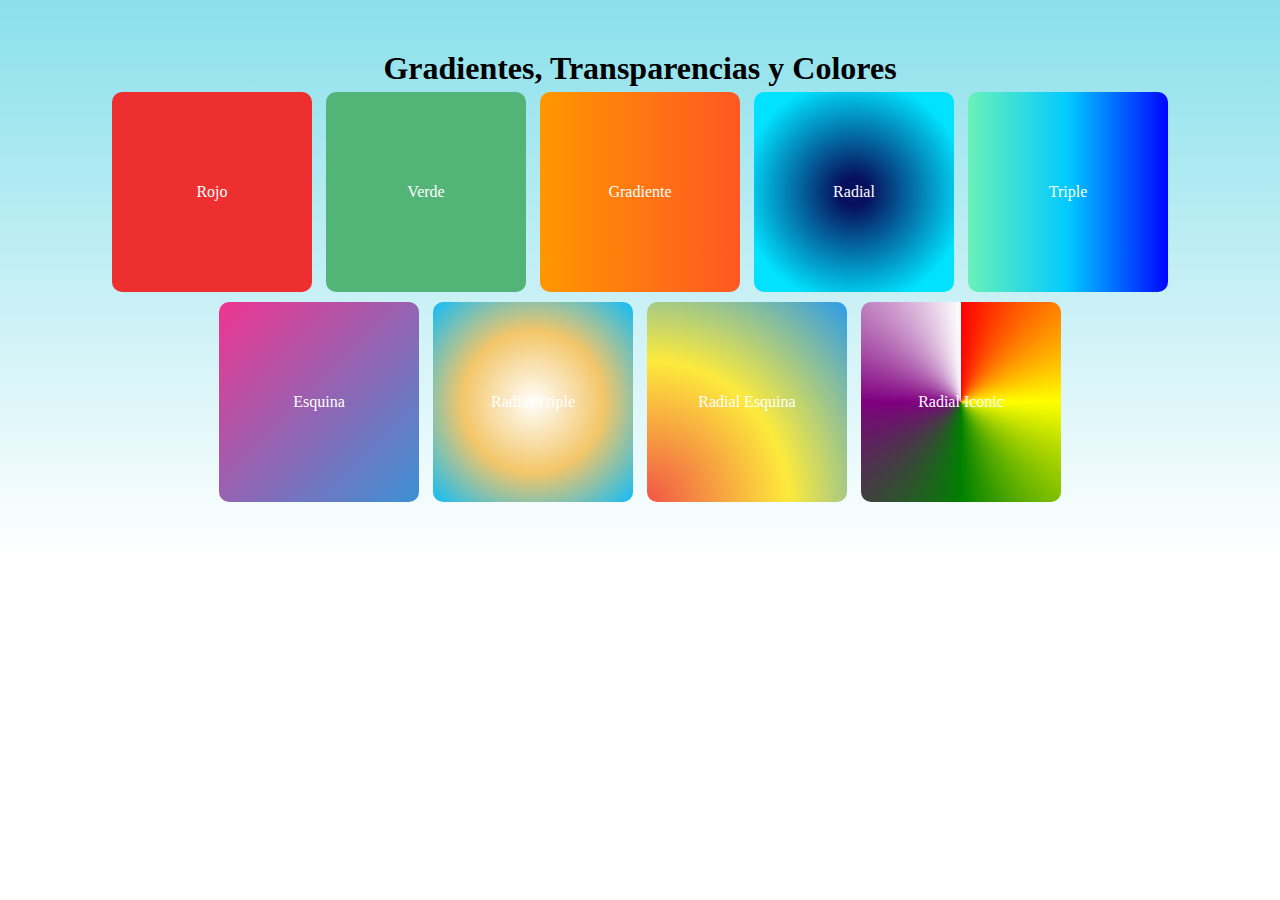
<file: GradiantesYColores/index.html>
<!DOCTYPE html>
<html lang="es">
<head>
    <meta charset="UTF-8">
    <meta name="viewport" content="width=device-width, initial-scale=1.0">
    <title>Práctica de Colores y Gradientes</title>
<link rel="stylesheet" href="css/gradientesYcolores.css">
</head>
<body>
    <div class="contenedor">
        <h1>Gradientes, Transparencias y Colores</h1>
        <div class="caja caja1">Rojo</div>
        <div class="caja caja2">Verde</div>
        <div class="caja caja3">Gradiente</div>
        <div class="caja caja4">Radial</div>
        <div class="caja caja5">Triple</div>
        <div class="caja caja6">Esquina</div>
        <div class="caja caja7">Radial Triple</div>
        <div class="caja caja8">Radial Esquina</div>
        <div class="caja caja9">Radial Iconic</div>
    </div>
</body>
</html>
</file>
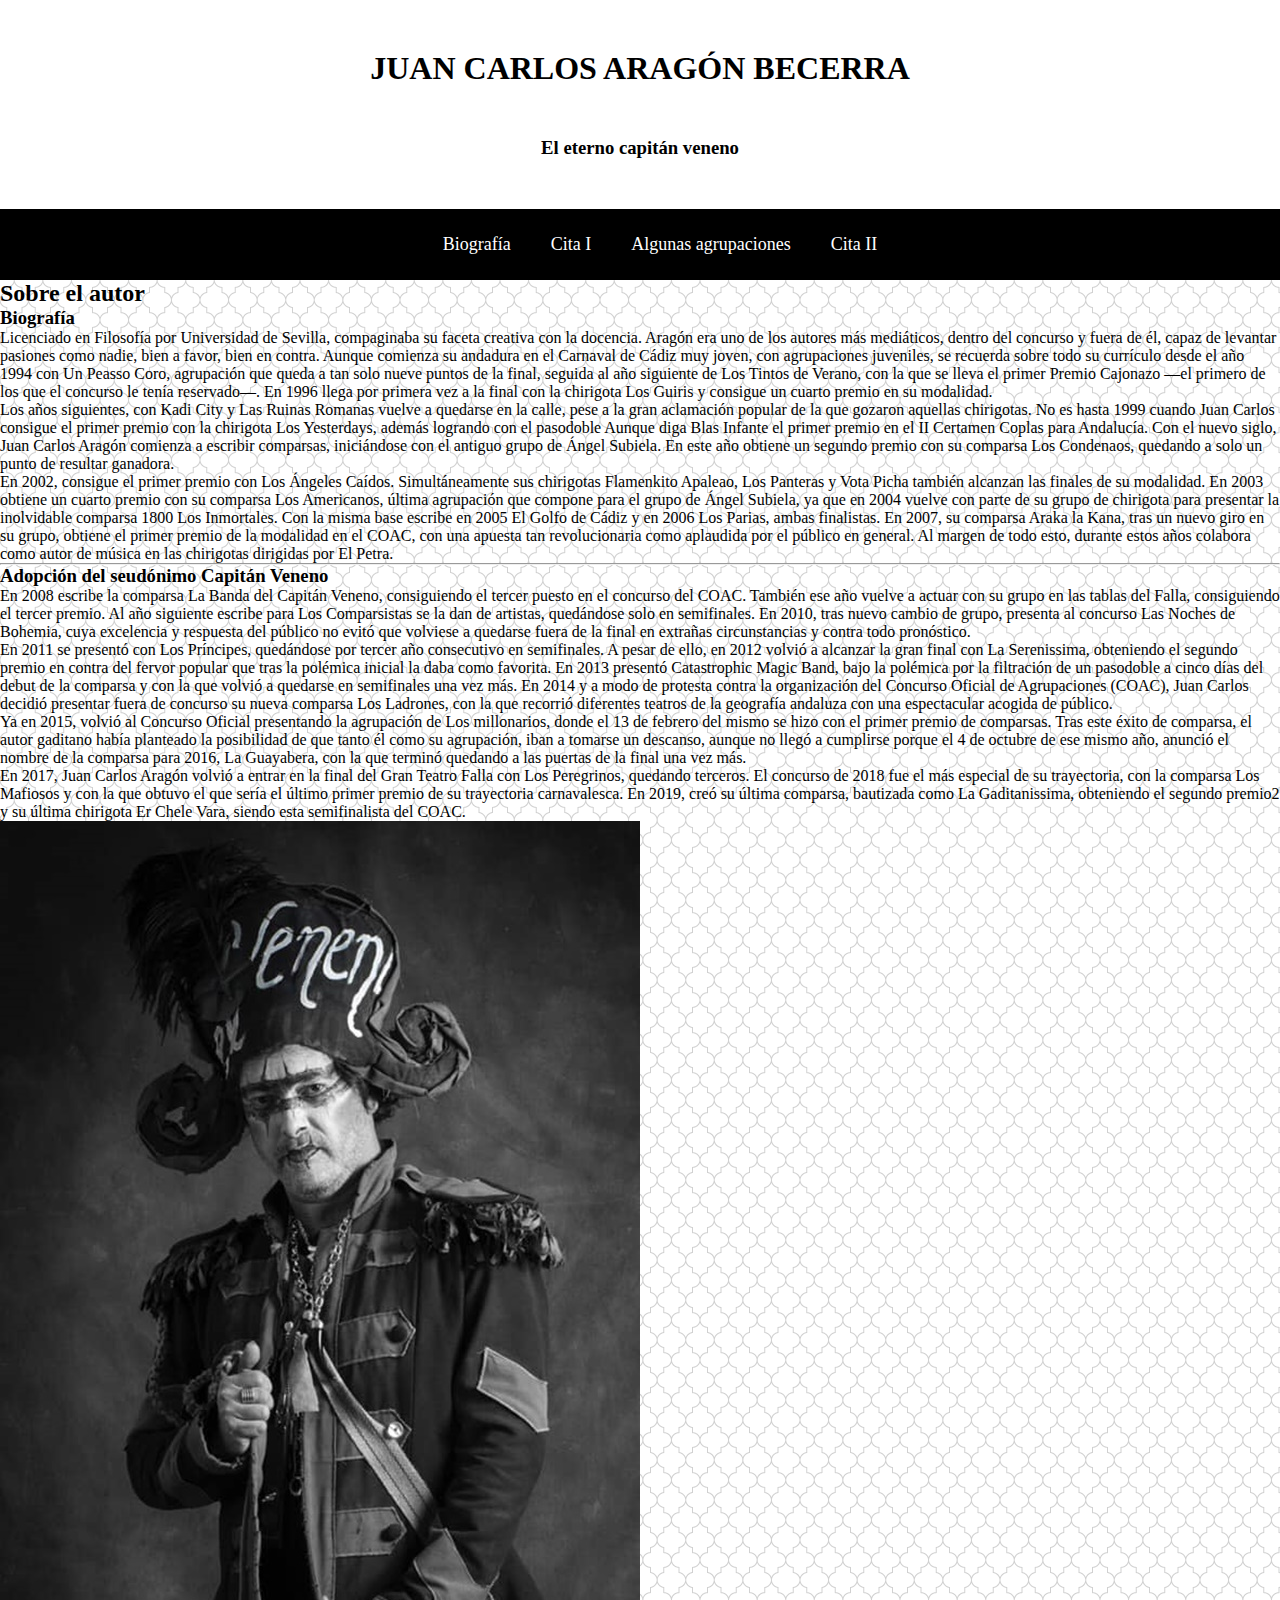
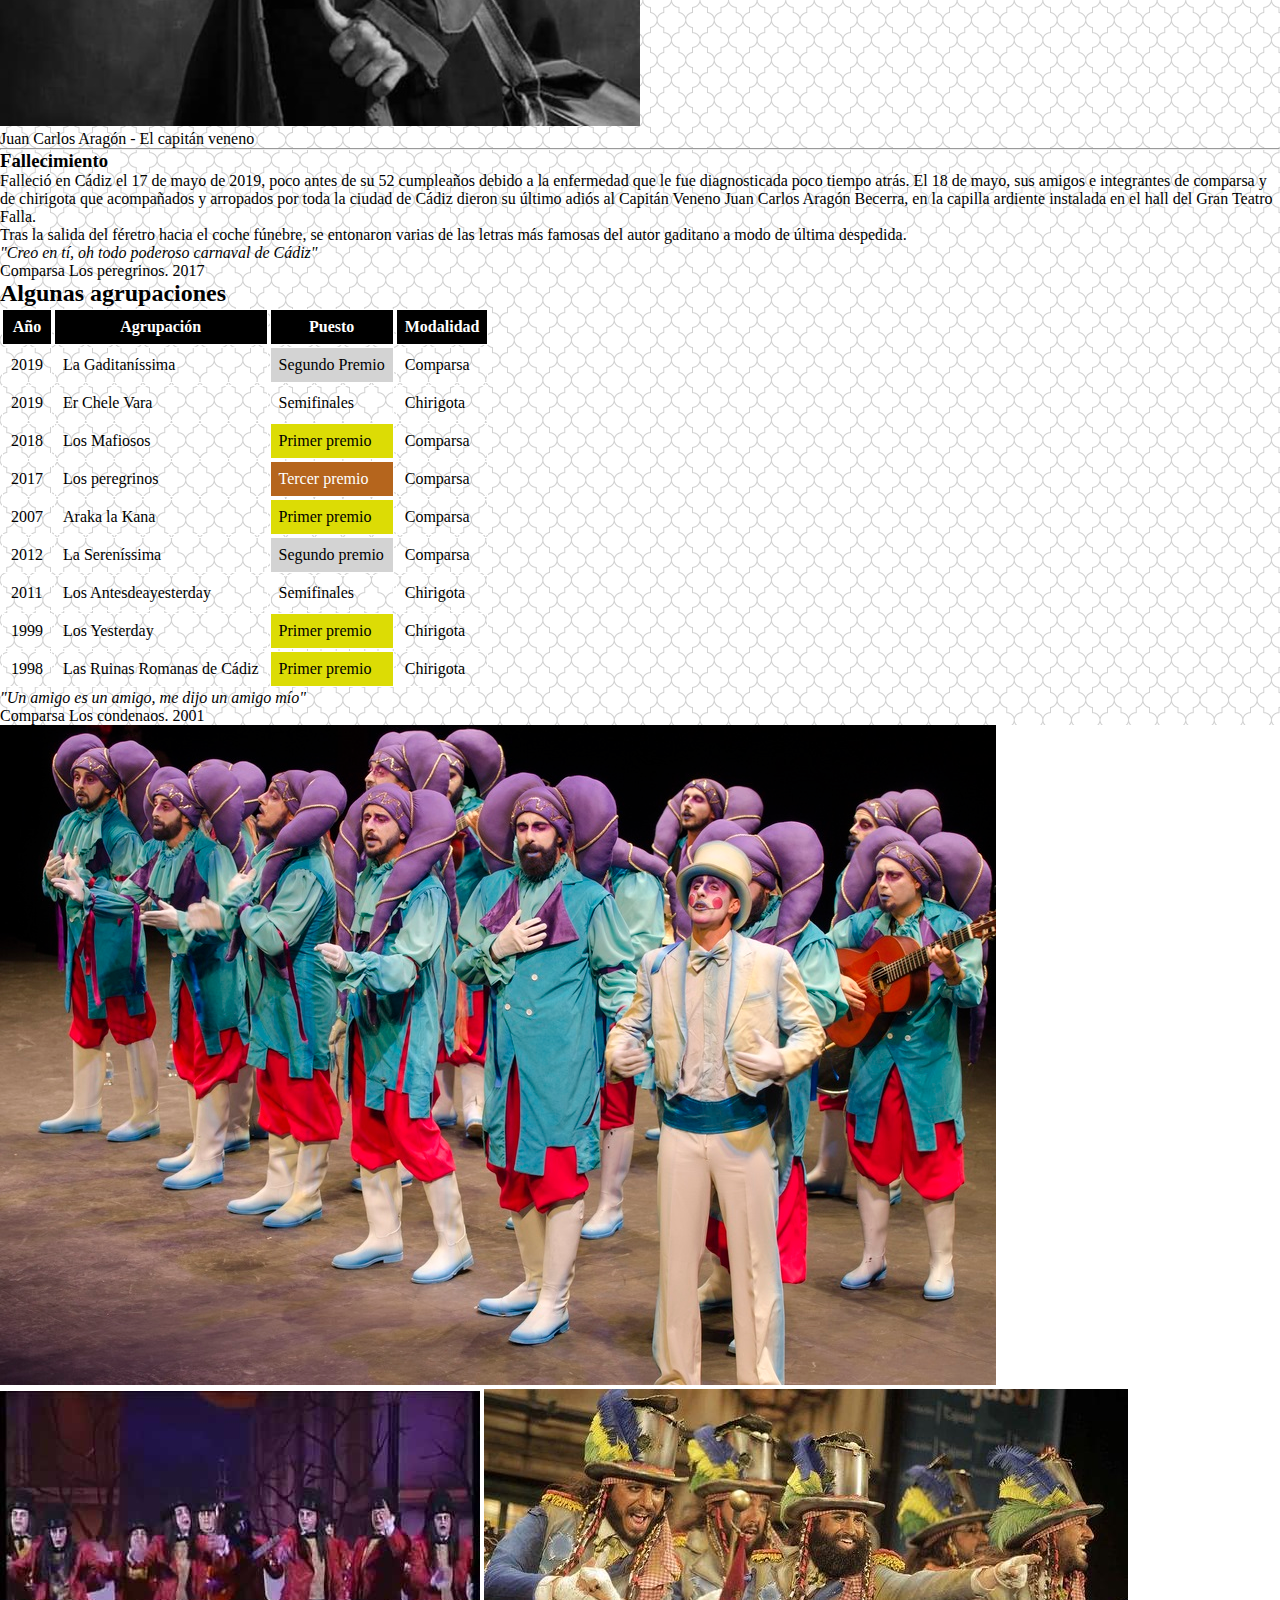
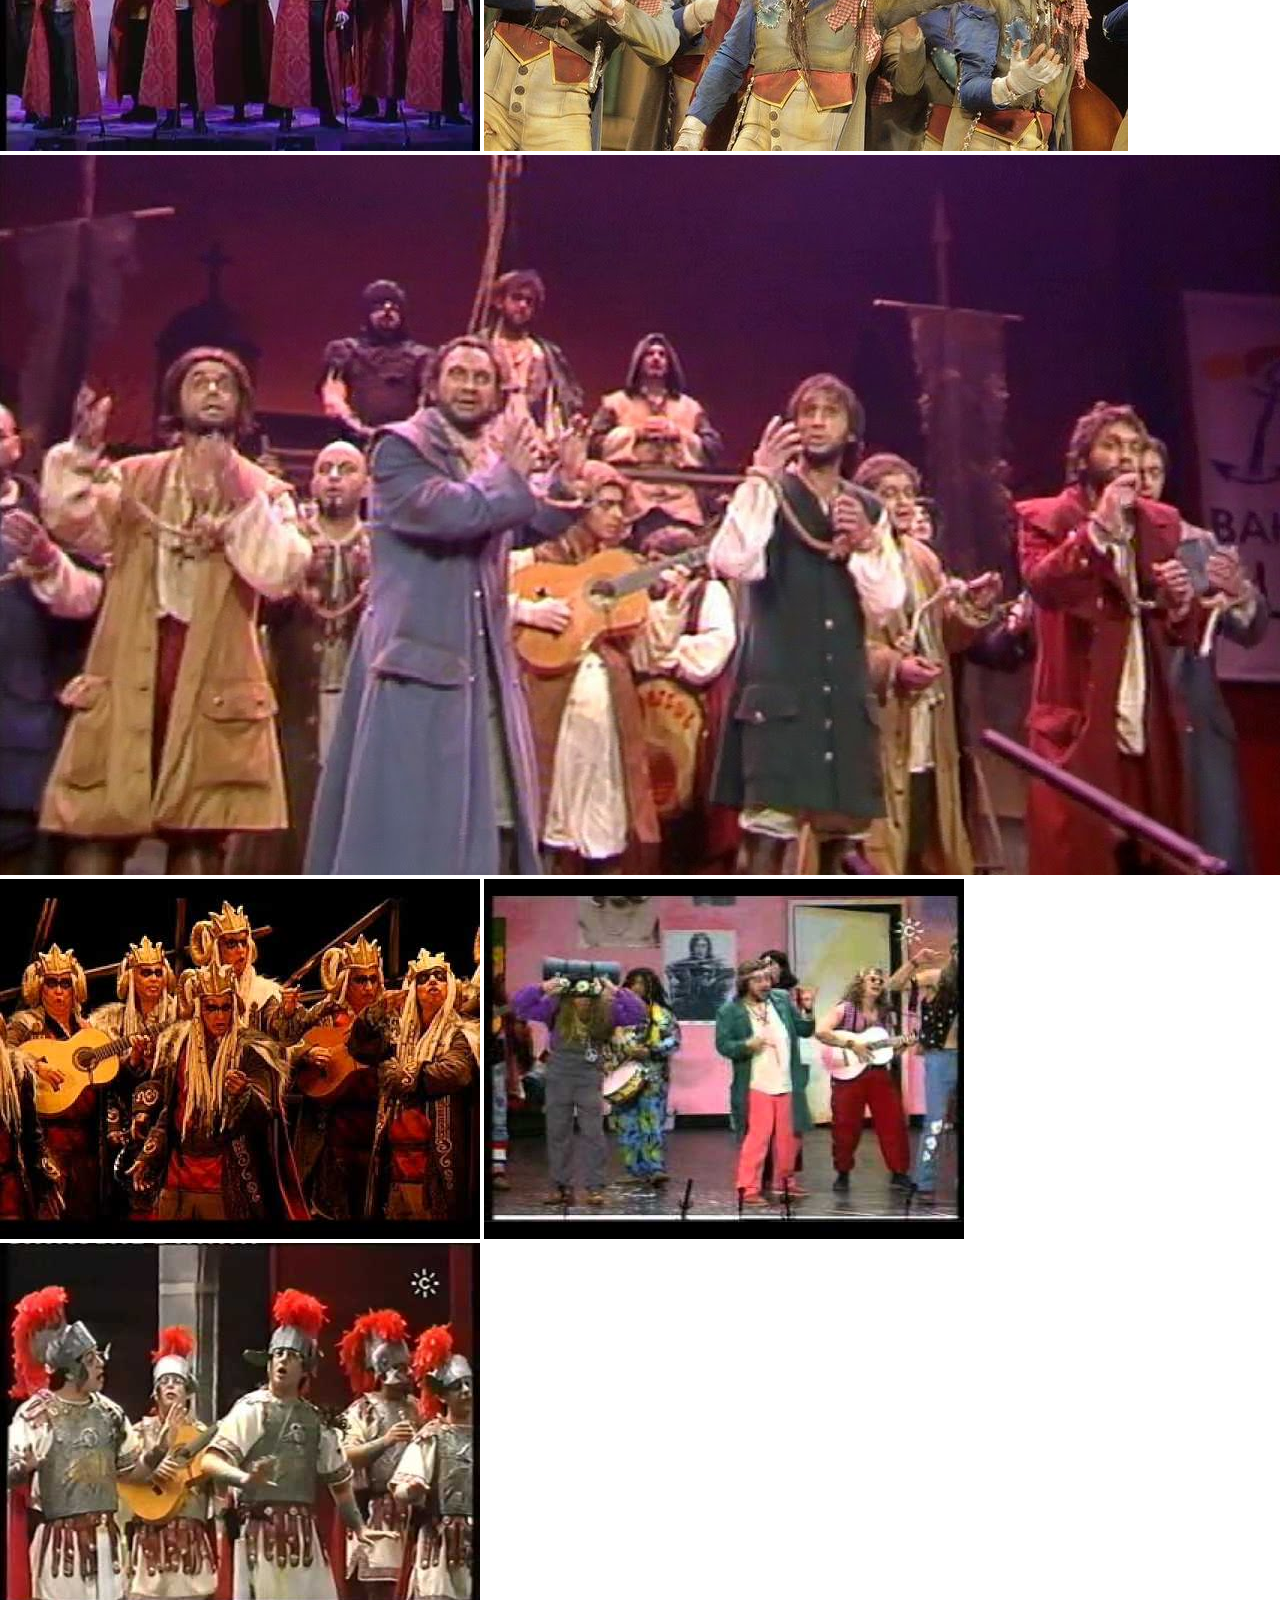
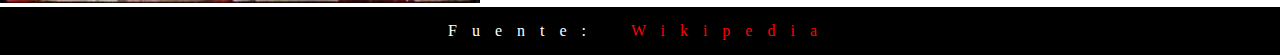
<file: MaterialAdicional/index.html>
<!DOCTYPE html>
<html lang="en">
<head>
    <meta charset="UTF-8">
    <meta name="viewport" content="width=device-width, initial-scale=1.0">
    <title>Juan Carlos Aragón Becerra</title>
    <link rel="stylesheet" href="css/style.css">
</head>


<body>
    <header>
        <h1>JUAN CARLOS ARAGÓN BECERRA</h1>
        <h3>El eterno capitán veneno</h3>
        <nav>
            <ul>
                <li><a href="#PrimerParrafo" title="Biografía">Biografía</a></li>
                <li><a href="#cita1" title="Cita I">Cita I</a></li>
                <li><a href="index.html" title="Algunas agrupaciones">Algunas agrupaciones</a></li>
                <li><a href="#cita2" title="Cita II">Cita II</a></li>
            </ul>
        </nav>
    </header>

    <main>
        <section>
            <h2>Sobre el autor</h2>
            <h3>Biografía</h3>
            <article id="primerParrafo">
                <p>Licenciado en Filosofía por Universidad de Sevilla, compaginaba su faceta creativa con la docencia. Aragón era uno de los autores más mediáticos, dentro del concurso y fuera de él, capaz de levantar pasiones como nadie, bien a favor, bien en contra. Aunque comienza su andadura en el Carnaval de Cádiz muy joven, con agrupaciones juveniles, se recuerda sobre todo su currículo desde el año 1994 con Un Peasso Coro, agrupación que queda a tan solo nueve puntos de la final, seguida al año siguiente de Los Tintos de Verano, con la que se lleva el primer Premio Cajonazo —el primero de los que el concurso le tenía reservado—. En 1996 llega por primera vez a la final con la chirigota Los Guiris y consigue un cuarto premio en su modalidad.</p>
                <p>Los años siguientes, con Kadi City y Las Ruinas Romanas vuelve a quedarse en la calle, pese a la gran aclamación popular de la que gozaron aquellas chirigotas. No es hasta 1999 cuando Juan Carlos consigue el primer premio con la chirigota Los Yesterdays, además logrando con el pasodoble Aunque diga Blas Infante el primer premio en el II Certamen Coplas para Andalucía. Con el nuevo siglo, Juan Carlos Aragón comienza a escribir comparsas, iniciándose con el antiguo grupo de Ángel Subiela. En este año obtiene un segundo premio con su comparsa Los Condenaos, quedando a solo un punto de resultar ganadora.</p>
                <p>En 2002, consigue el primer premio con Los Ángeles Caídos. Simultáneamente sus chirigotas Flamenkito Apaleao, Los Panteras y Vota Picha también alcanzan las finales de su modalidad. En 2003 obtiene un cuarto premio con su comparsa Los Americanos, última agrupación que compone para el grupo de Ángel Subiela, ya que en 2004 vuelve con parte de su grupo de chirigota para presentar la inolvidable comparsa 1800 Los Inmortales. Con la misma base escribe en 2005 El Golfo de Cádiz y en 2006 Los Parias, ambas finalistas. En 2007, su comparsa Araka la Kana, tras un nuevo giro en su grupo, obtiene el primer premio de la modalidad en el COAC, con una apuesta tan revolucionaria como aplaudida por el público en general. Al margen de todo esto, durante estos años colabora como autor de música en las chirigotas dirigidas por El Petra. </p>
            </article>
        </section>
        
        <hr>
    
        <section>
            <h3>Adopción del seudónimo Capitán Veneno</h3>
            <article id="segundoParrafo">
                <p>En 2008 escribe la comparsa La Banda del Capitán Veneno, consiguiendo el tercer puesto en el concurso del COAC. También ese año vuelve a actuar con su grupo en las tablas del Falla, consiguiendo el tercer premio. Al año siguiente escribe para Los Comparsistas se la dan de artistas, quedándose solo en semifinales. En 2010, tras nuevo cambio de grupo, presenta al concurso Las Noches de Bohemia, cuya excelencia y respuesta del público no evitó que volviese a quedarse fuera de la final en extrañas circunstancias y contra todo pronóstico.</p>
                <p>En 2011 se presentó con Los Príncipes, quedándose por tercer año consecutivo en semifinales. A pesar de ello, en 2012 volvió a alcanzar la gran final con La Serenissima, obteniendo el segundo premio en contra del fervor popular que tras la polémica inicial la daba como favorita. En 2013 presentó Catastrophic Magic Band, bajo la polémica por la filtración de un pasodoble a cinco días del debut de la comparsa y con la que volvió a quedarse en semifinales una vez más. En 2014 y a modo de protesta contra la organización del Concurso Oficial de Agrupaciones (COAC), Juan Carlos decidió presentar fuera de concurso su nueva comparsa Los Ladrones, con la que recorrió diferentes teatros de la geografía andaluza con una espectacular acogida de público.</p>
                <p>Ya en 2015, volvió al Concurso Oficial presentando la agrupación de Los millonarios, donde el 13 de febrero del mismo se hizo con el primer premio de comparsas. Tras este éxito de comparsa, el autor gaditano había planteado la posibilidad de que tanto él como su agrupación, iban a tomarse un descanso, aunque no llegó a cumplirse porque el 4 de octubre de ese mismo año, anunció el nombre de la comparsa para 2016, La Guayabera, con la que terminó quedando a las puertas de la final una vez más.</p>
                <p>En 2017, Juan Carlos Aragón volvió a entrar en la final del Gran Teatro Falla con Los Peregrinos, quedando terceros. El concurso de 2018 fue el más especial de su trayectoria, con la comparsa Los Mafiosos y con la que obtuvo el que sería el último primer premio de su trayectoria carnavalesca. En 2019, creó su última comparsa, bautizada como La Gaditanissima, obteniendo el segundo premio2​ y su última chirigota Er Chele Vara, siendo esta semifinalista del COAC.</p>
            </article>
            <figure>
                <img src="img/jca.jpg" alt="Juan Carlos Aragón - El capitán veneno">
                <figcaption>Juan Carlos Aragón - El capitán veneno</figcaption>
            </figure>
        </section>

        <hr>
    
        <section>
            <h3>Fallecimiento</h3>
            <article id="tercerParrafo">
                <p>Falleció en Cádiz el 17 de mayo de 2019, poco antes de su 52 cumpleaños debido a la enfermedad que le fue diagnosticada poco tiempo atrás. El 18 de mayo, sus amigos e integrantes de comparsa y de chirigota que acompañados y arropados por toda la ciudad de Cádiz dieron su último adiós al Capitán Veneno Juan Carlos Aragón Becerra, en la capilla ardiente instalada en el hall del Gran Teatro Falla.</p>
                <p>Tras la salida del féretro hacia el coche fúnebre, se entonaron varias de las letras más famosas del autor gaditano a modo de última despedida.</p>
            </article>
        </section>

        <div class="citas" id="cita1">
            <p><cite>"Creo en tí, oh todo poderoso carnaval de Cádiz"</cite></p>
            <p>Comparsa Los peregrinos. 2017</p>
        </div>
    
        <section>
            <h2>Algunas agrupaciones</h2>
            <table>
                <thead>
                    <tr>
                        <th>Año</th>
                        <th>Agrupación</th>
                        <th>Puesto</th>
                        <th>Modalidad</th>
                    </tr>
                </thead>
                <tbody>
                    <tr>
                        <td>2019</td>
                        <td>La Gaditaníssima</td>
                        <td class="segundo">Segundo Premio</td>
                        <td>Comparsa</td>
                    </tr>
                    <tr>
                        <td>2019</td>
                        <td>Er Chele Vara</td>
                        <td>Semifinales</td>
                        <td>Chirigota</td>
                    </tr>
                    <tr>
                        <td>2018</td>
                        <td>Los Mafiosos</td>
                        <td class="primero">Primer premio</td>
                        <td>Comparsa</td>
                    </tr>
                    <tr>
                        <td>2017</td>
                        <td>Los peregrinos</td>
                        <td class="tercero">Tercer premio</td>
                        <td>Comparsa</td>
                    </tr>
                    <tr>
                        <td>2007</td>
                        <td>Araka la Kana</td>
                        <td class="primero">Primer premio</td>
                        <td>Comparsa</td>
                    </tr>
                    <tr>
                        <td>2012</td>
                        <td>La Sereníssima</td>
                        <td class="segundo">Segundo premio</td>
                        <td>Comparsa</td>
                    </tr>
                    <tr>
                        <td>2011</td>
                        <td>Los Antesdeayesterday</td>
                        <td>Semifinales</td>
                        <td>Chirigota</td>
                    </tr>
                    <tr>
                        <td>1999</td>
                        <td>Los Yesterday</td>
                        <td class="primero">Primer premio</td>
                        <td>Chirigota</td>
                    </tr>
                    <tr>
                        <td>1998</td>
                        <td>Las Ruinas Romanas de Cádiz</td>
                        <td class="primero">Primer premio</td>
                        <td>Chirigota</td>
                    </tr>
                </tbody>
            </table>
        </section>
    
        <div class="citas" id="cita2">
            <p><cite>"Un amigo es un amigo, me dijo un amigo mío"</cite></p>
            <p>Comparsa Los condenaos. 2001</p>
        </div>
    </main>

    <aside>
        <img src="img/agrupaciones/araka.jpg" alt="araka">
        <img src="img/agrupaciones/inmortales.jpg" alt="inmortales">
        <img src="img/agrupaciones/losmillonarios.jpg" alt="losmillonarios">
        <img src="img/agrupaciones/condenaos.jpg" alt="condenaos">
        <img src="img/agrupaciones/losprincipes.jpg" alt="losprincipes">
        <img src="img/agrupaciones/yesterday.jpg" alt="yesterday">
        <img src="img/agrupaciones/ruinas.jpg" alt="ruinas">
    </aside>

    <footer>
        <p id="fuente">Fuente: </p>
        <p id="wiki">Wikipedia</p>
    </footer>
</body>



</html>
</file>
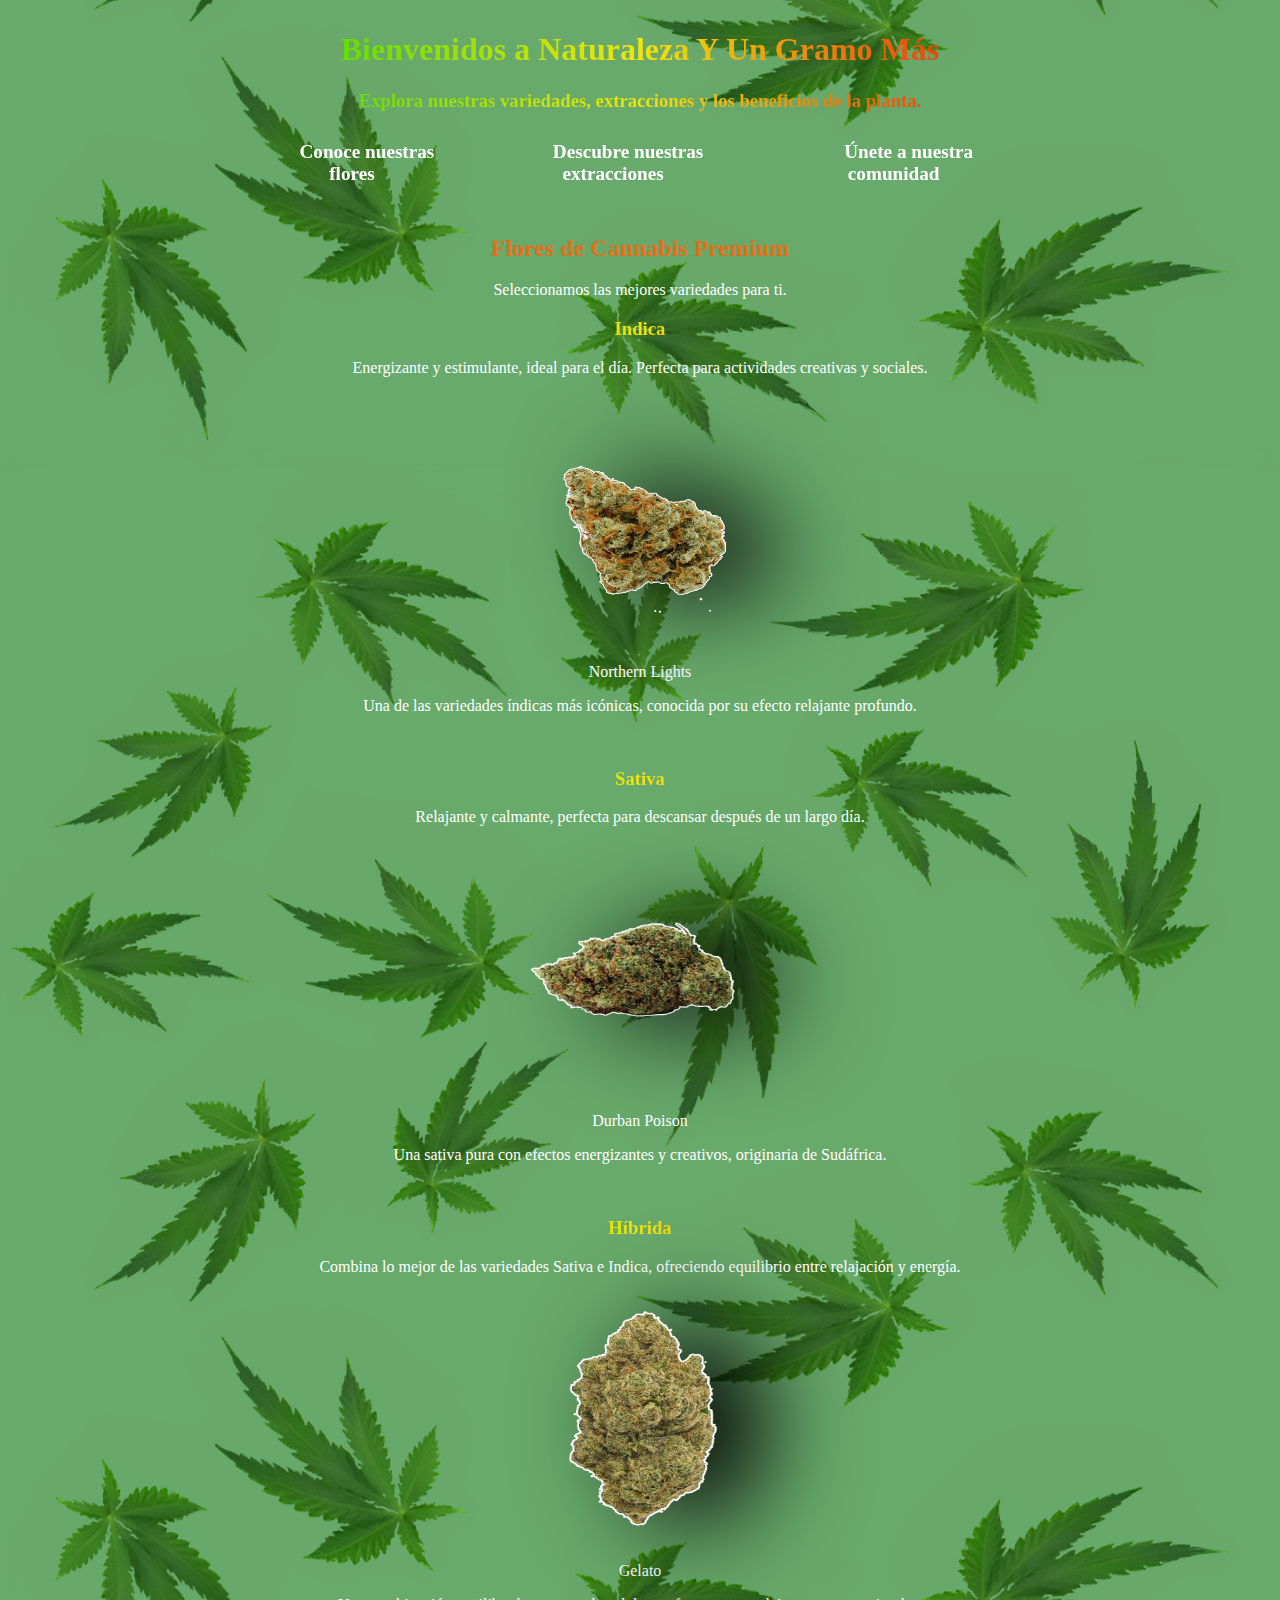
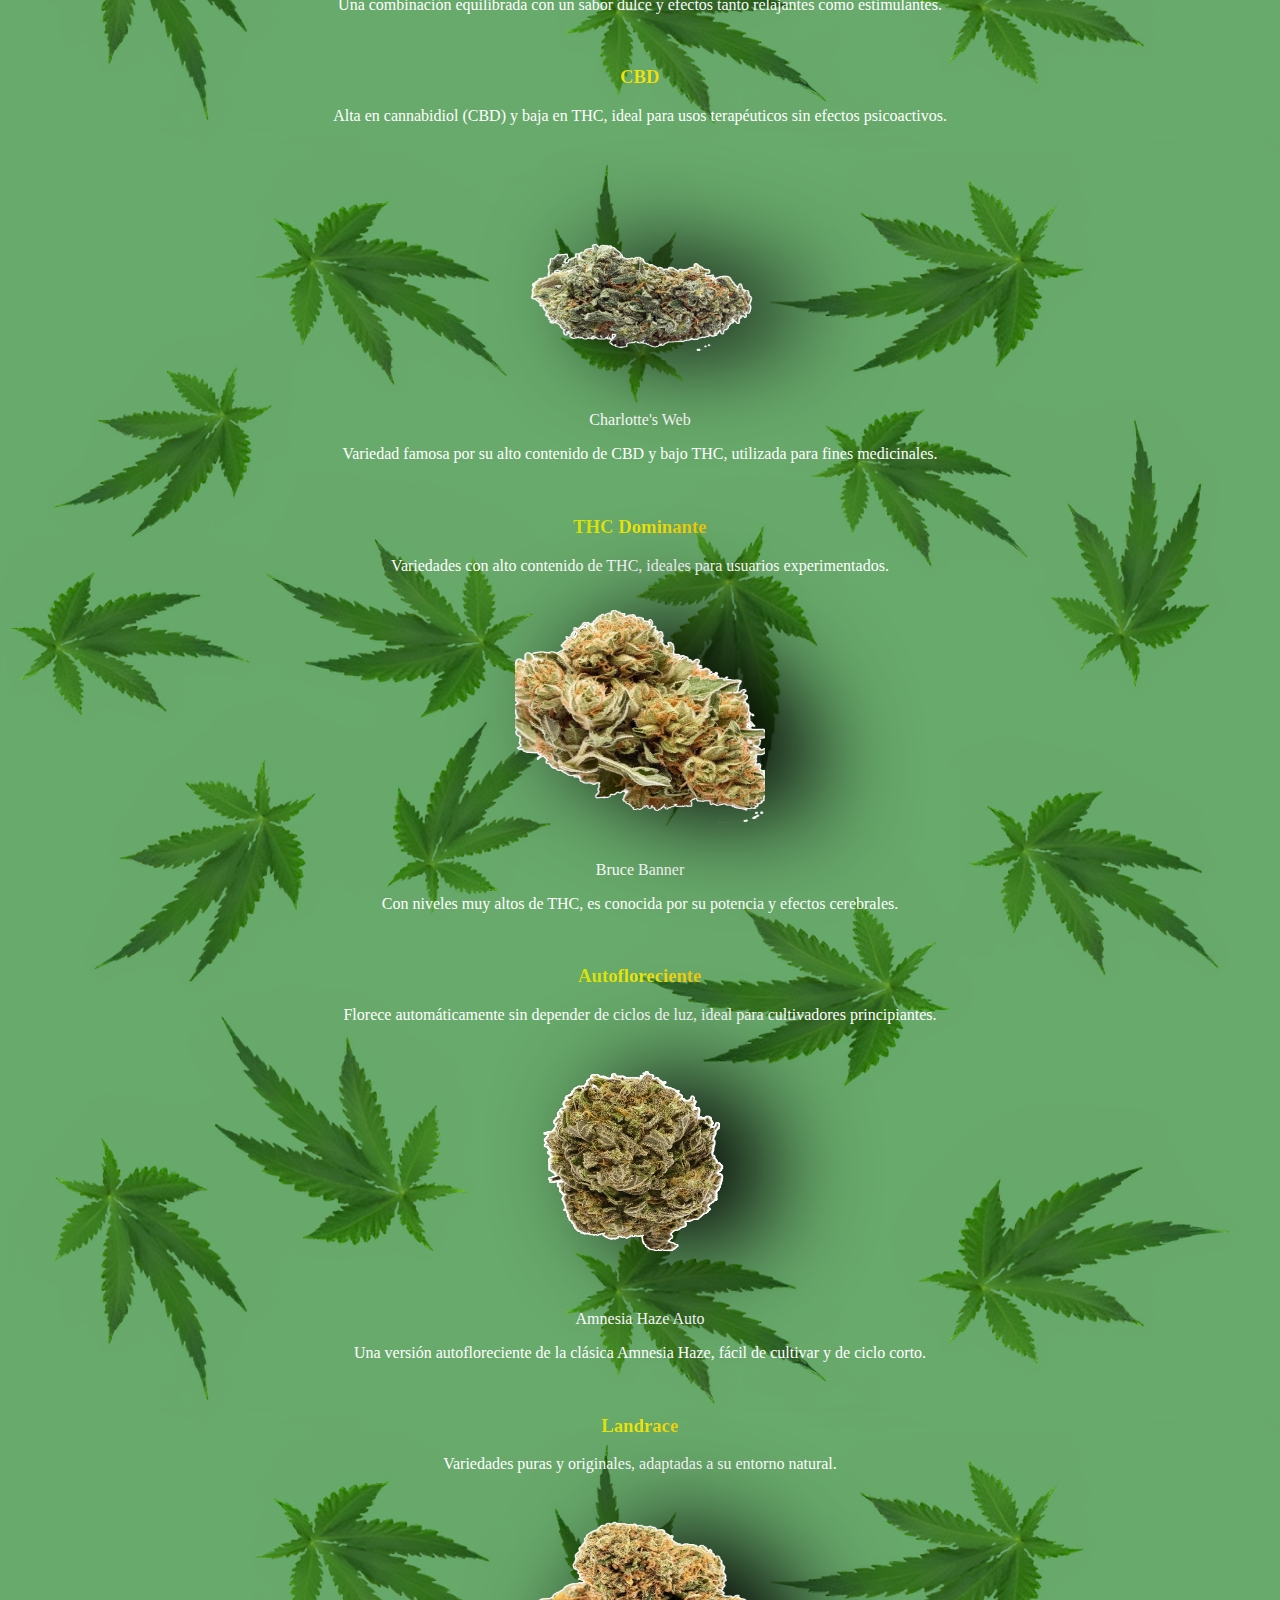
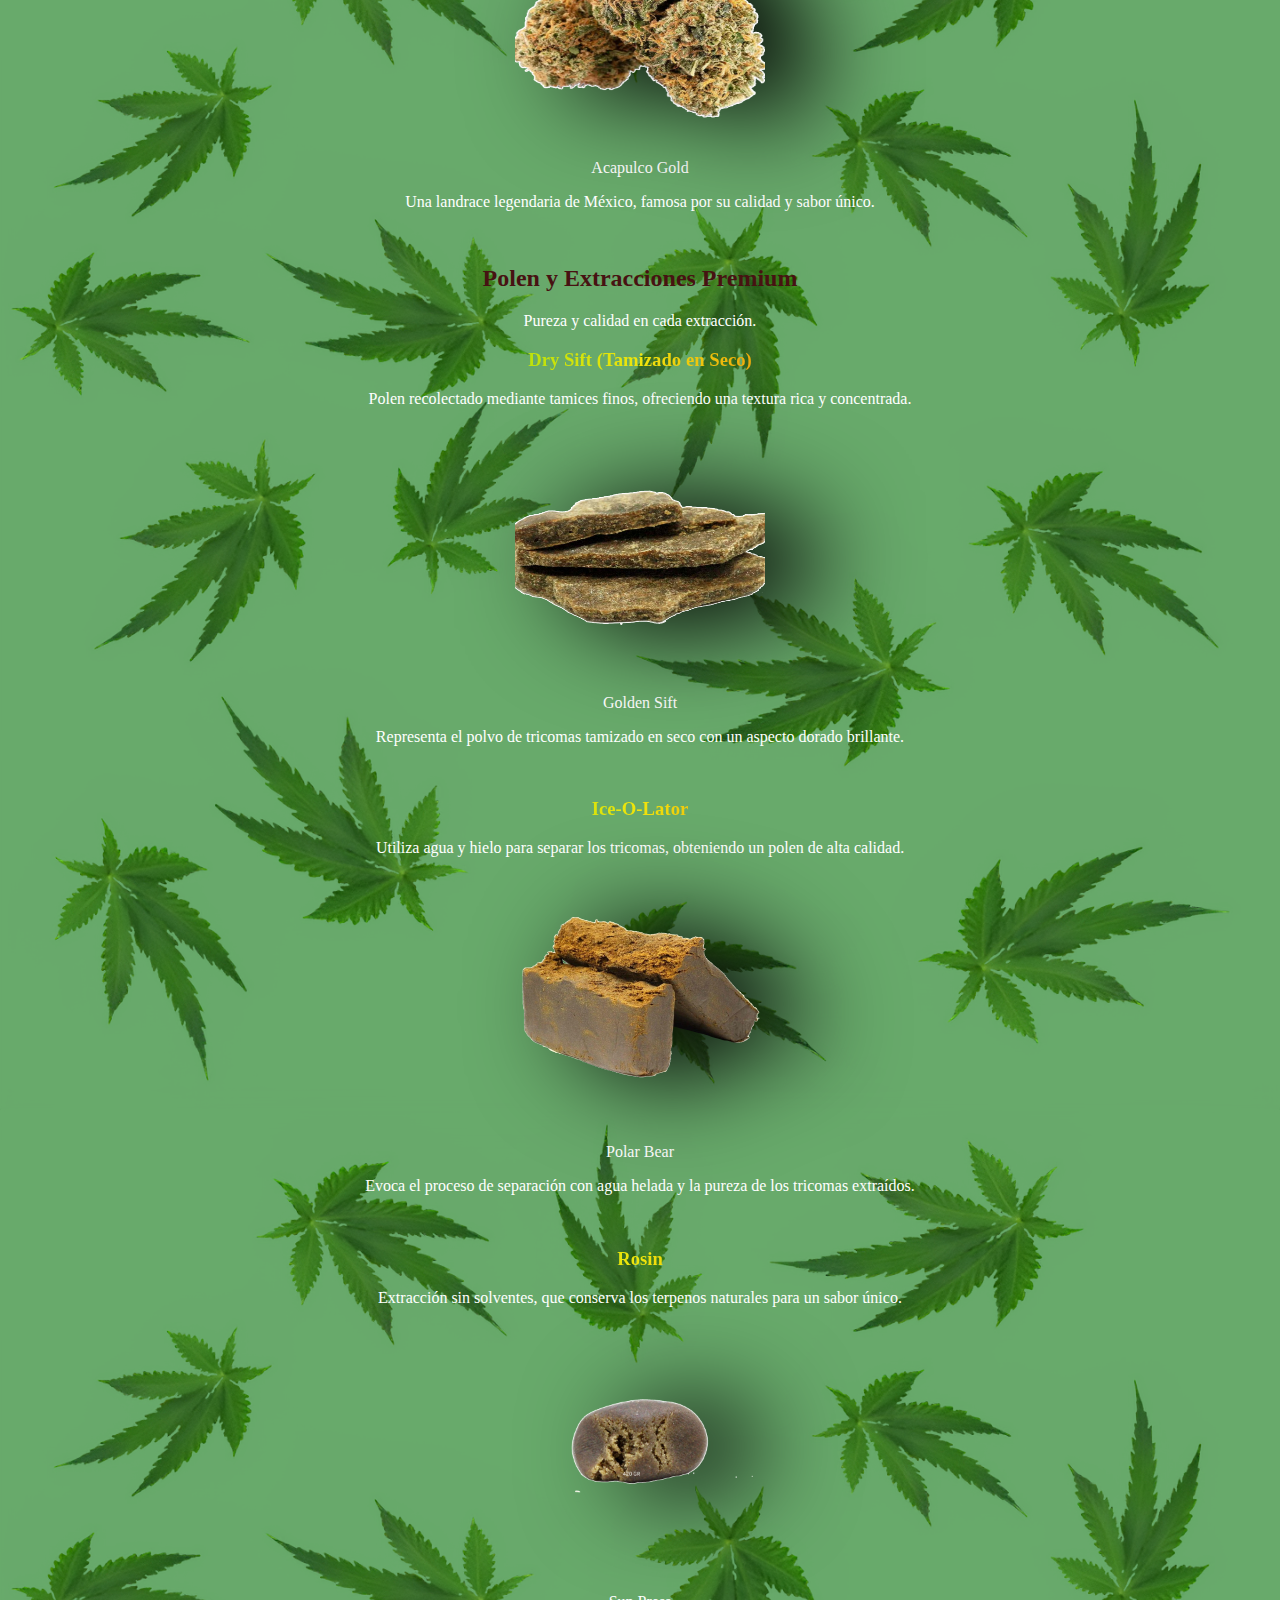
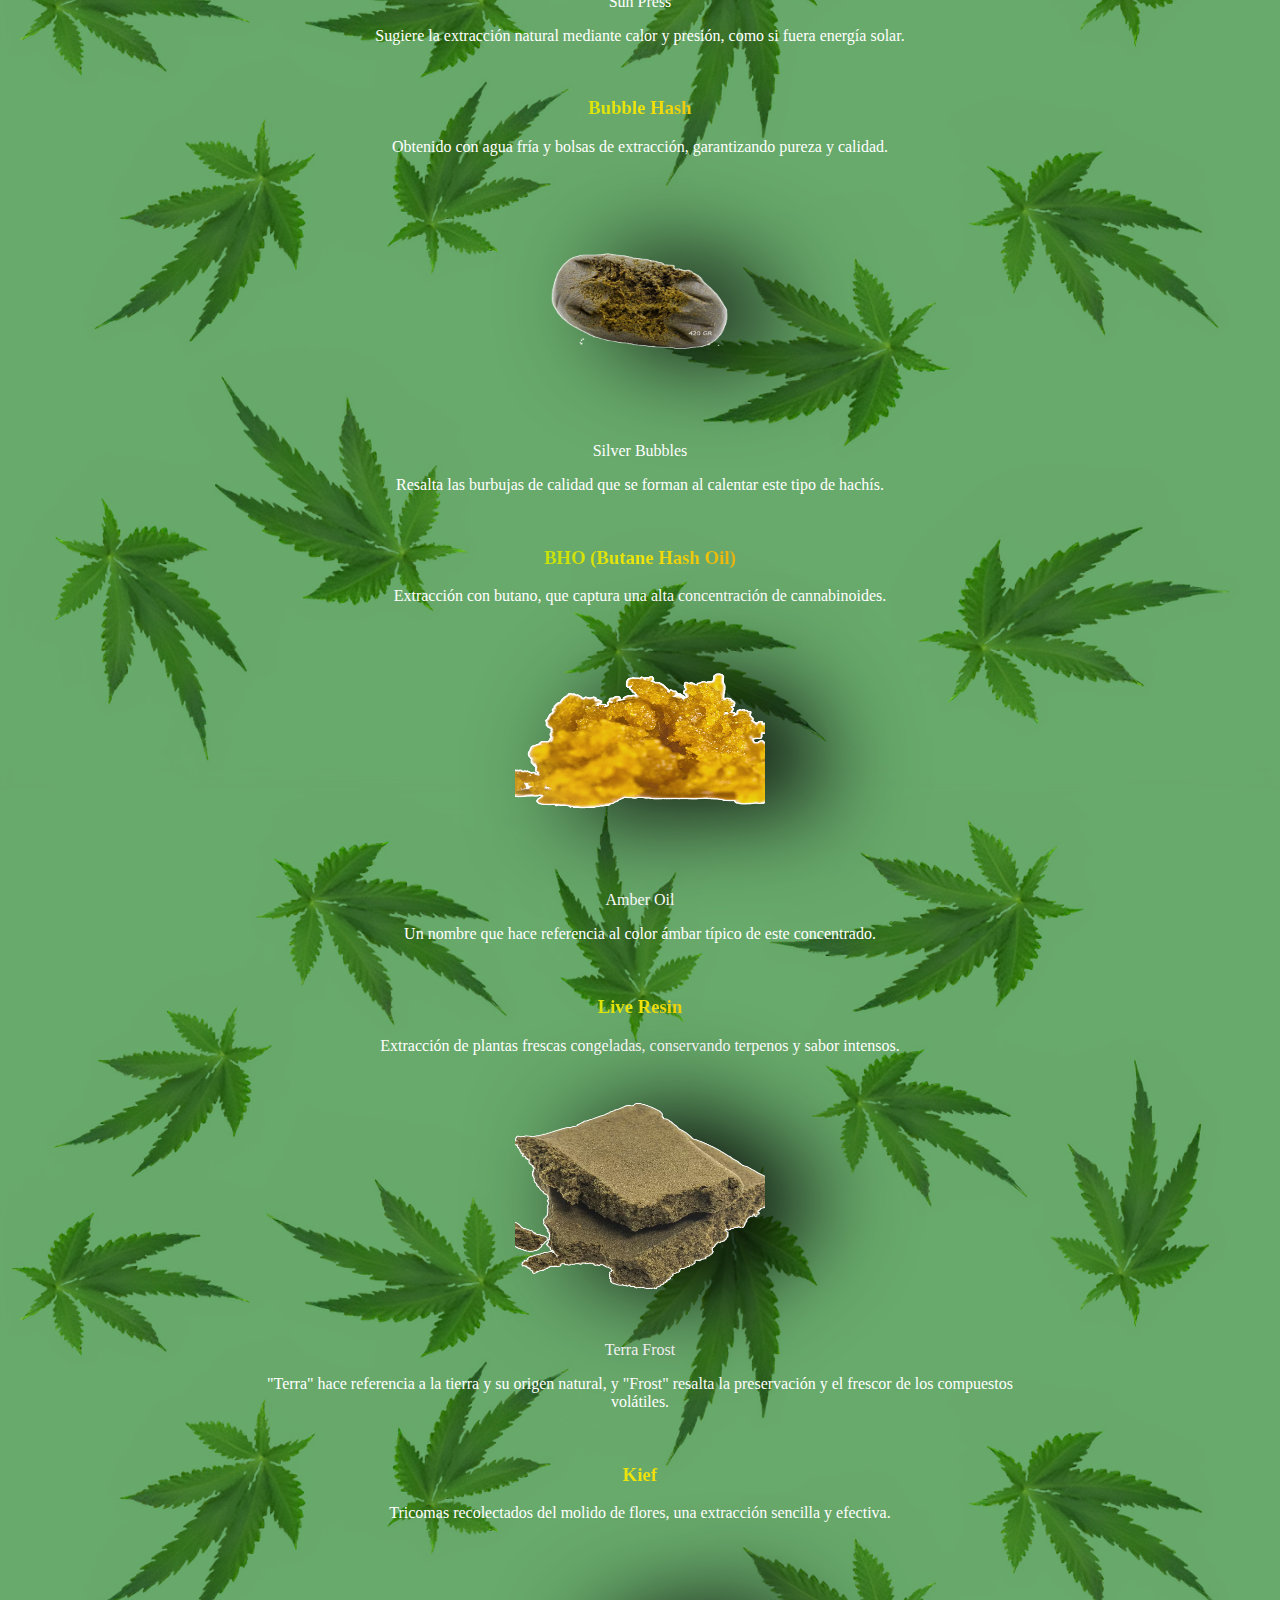
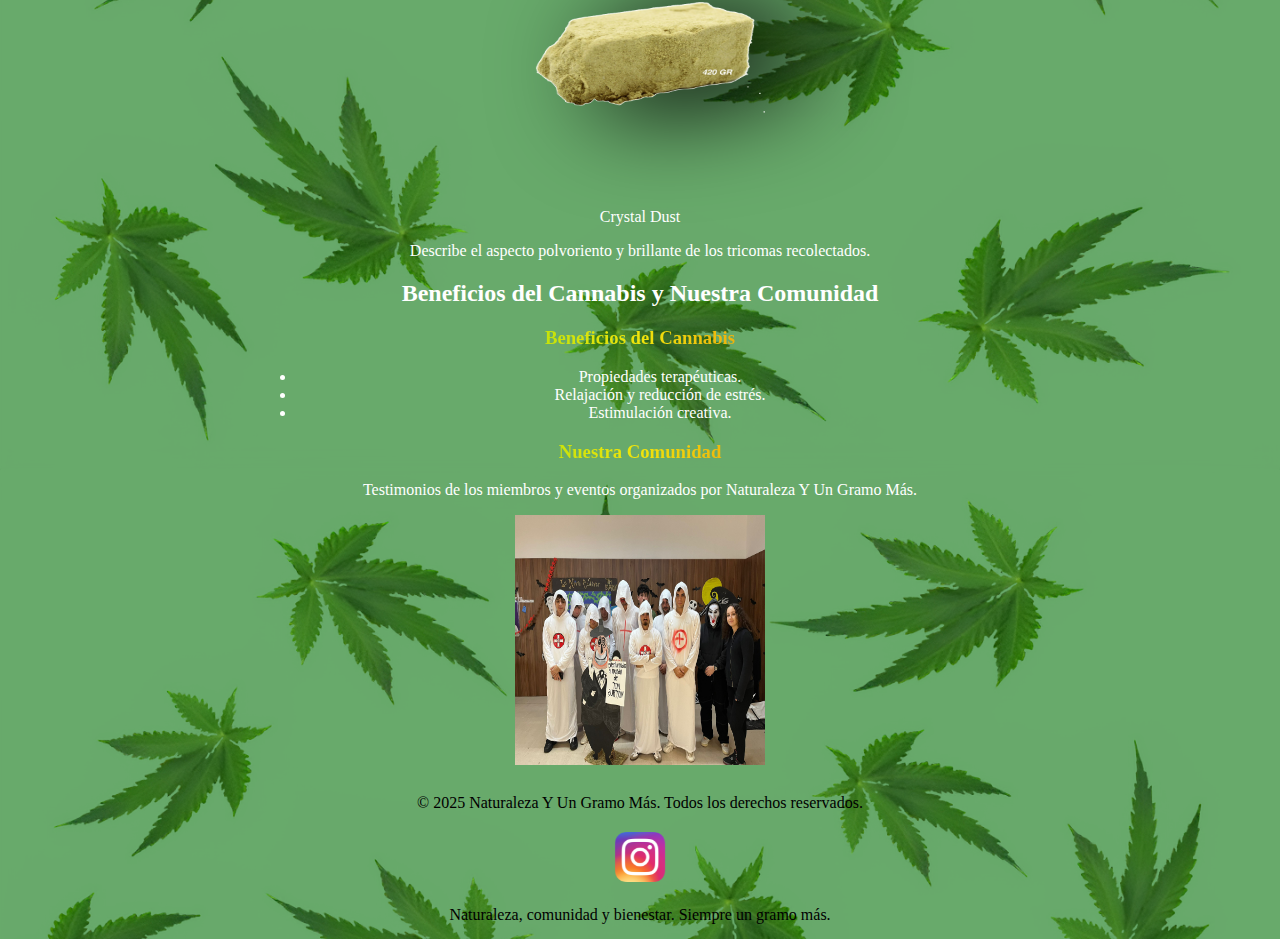
<file: NaturalezaYUnGramoMás/index.html>
<!DOCTYPE html>
<html lang="es">

<head>
    <meta charset="UTF-8">
    <meta name="viewport" content="width=device-width, initial-scale=1.0">
    <title>Naturaleza Y Un Gramo Más</title>
    <link rel="stylesheet" href="css/style.css">
    <link rel="icon" type="favicon" href="img/Logo.png">
</head>

<body>

    <header>
        <h1>Bienvenidos a Naturaleza Y Un Gramo Más</h1>
        <h3>Explora nuestras variedades, extracciones y los beneficios de la planta.</h3>
        <nav>
            <ul>
                <li><a href="#flores">Conoce nuestras flores</a></li>
                <li><a href="#extracciones">Descubre nuestras extracciones</a></li>
                <li><a href="#comunidad">Únete a nuestra comunidad</a></li>
            </ul>
        </nav>
    </header>

    <main>
        <section id="flores">
            <h2>Flores de Cannabis Premium</h2>
            <p>Seleccionamos las mejores variedades para ti.</p>
            <article>
                <h3>Indica</h3>
                <p>Energizante y estimulante, ideal para el día. Perfecta para actividades creativas y sociales.</p>
                <img src="img/Flor_indica.png" alt="Imagen de la flor Indica" class="imagenProductos">
                <p>Northern Lights</p>
                <p>Una de las variedades índicas más icónicas, conocida por su efecto relajante profundo.</p>
            </article>

            <br>

            <article>
                <h3>Sativa</h3>
                <p>Relajante y calmante, perfecta para descansar después de un largo día.</p>
                <img src="img/Flor_sativa.png" alt="Imagen de la flor Sativa" class="imagenProductos">
                <p>Durban Poison</p>
                <p>Una sativa pura con efectos energizantes y creativos, originaria de Sudáfrica.</p>
            </article>

            <br>

            <article>
                <h3>Híbrida</h3>
                <p>Combina lo mejor de las variedades Sativa e Indica, ofreciendo equilibrio entre relajación y energía.</p>
                <img src="img/Flor_hibrida.png" alt="Imagen de la flor Híbrida" class="imagenProductos">
                <p>Gelato</p>
                <p>Una combinación equilibrada con un sabor dulce y efectos tanto relajantes como estimulantes.</p>
            </article>

            <br>

            <article>
                <h3>CBD</h3>
                <p>Alta en cannabidiol (CBD) y baja en THC, ideal para usos terapéuticos sin efectos psicoactivos.</p>
                <img src="img/Flor_CDB.png" alt="Imagen de la flor CBD" class="imagenProductos">
                <p>Charlotte's Web</p>
                <p>Variedad famosa por su alto contenido de CBD y bajo THC, utilizada para fines medicinales.</p>
            </article>

            <br>

            <article>
                <h3>THC Dominante</h3>
                <p>Variedades con alto contenido de THC, ideales para usuarios experimentados.</p>
                <img src="img/Flor_THC.png" alt="Imagen de la flor THC Dominante" class="imagenProductos">
                <p>Bruce Banner</p>
                <p>Con niveles muy altos de THC, es conocida por su potencia y efectos cerebrales.</p>
            </article>

            <br>

            <article>
                <h3>Autofloreciente</h3>
                <p>Florece automáticamente sin depender de ciclos de luz, ideal para cultivadores principiantes.</p>
                <img src="img/Flor_autoFlorecente.png" alt="Imagen de la flor Autofloreciente" class="imagenProductos">
                <p>Amnesia Haze Auto</p>
                <p>Una versión autofloreciente de la clásica Amnesia Haze, fácil de cultivar y de ciclo corto.</p>
            </article>

            <br>

            <article>
                <h3>Landrace</h3>
                <p>Variedades puras y originales, adaptadas a su entorno natural.</p>
                <img src="img/Flor_landrace.png" alt="Imagen de la flor Landrace" class="imagenProductos">
                <p>Acapulco Gold</p>
                <p>Una landrace legendaria de México, famosa por su calidad y sabor único.</p>
            </article>
        </section>

        <br>


        <section id="extracciones">
            <h2>Polen y Extracciones Premium</h2>
            <p>Pureza y calidad en cada extracción.</p>

            <article>
                <h3>Dry Sift (Tamizado en Seco)</h3>
                <p>Polen recolectado mediante tamices finos, ofreciendo una textura rica y concentrada.</p>
                <img src="img/Hash_drySift.png" alt="Imagen de Dry Sift" class="imagenProductos">
                <p>Golden Sift</p>
                <p>Representa el polvo de tricomas tamizado en seco con un aspecto dorado brillante.</p>
            </article>

            <br>

            <article>
                <h3>Ice-O-Lator</h3>
                <p>Utiliza agua y hielo para separar los tricomas, obteniendo un polen de alta calidad.</p>
                <img src="img/Hash_IceOLator.png" alt="Imagen de Ice-O-Lator" class="imagenProductos">
                <p>Polar Bear</p>
                <p>Evoca el proceso de separación con agua helada y la pureza de los tricomas extraídos.</p>
            </article>

            <br>

            <article>
                <h3>Rosin</h3>
                <p>Extracción sin solventes, que conserva los terpenos naturales para un sabor único.</p>
                <img src="img/Hash_rosin.png" alt="Imagen de Rosin" class="imagenProductos">
                <p>Sun Press</p>
                <p>Sugiere la extracción natural mediante calor y presión, como si fuera energía solar.</p>
            </article>

            <br>

            <article>
                <h3>Bubble Hash</h3>
                <p>Obtenido con agua fría y bolsas de extracción, garantizando pureza y calidad.</p>
                <img src="img/Hash_Bubbles.png" alt="Imagen de Bubble Hash" class="imagenProductos">
                <p>Silver Bubbles</p>
                <p>Resalta las burbujas de calidad que se forman al calentar este tipo de hachís.</p>
            </article>

            <br>

            <article>
                <h3>BHO (Butane Hash Oil)</h3>
                <p>Extracción con butano, que captura una alta concentración de cannabinoides.</p>
                <img src="img/Hash_BHO.png" alt="Imagen de BHO" class="imagenProductos">
                <p>Amber Oil</p>
                <p>Un nombre que hace referencia al color ámbar típico de este concentrado.</p>
            </article>

            <br>

            <article>
                <h3>Live Resin</h3>
                <p>Extracción de plantas frescas congeladas, conservando terpenos y sabor intensos.</p>
                <img src="img/Hash_LiveResin.png" alt="Imagen de Live Resin" class="imagenProductos">
                <p>Terra Frost</p>
                <p>"Terra" hace referencia a la tierra y su origen natural, y "Frost" resalta la preservación y el frescor de los compuestos volátiles.</p>
            </article>

            <br>

            <article>
                <h3>Kief</h3>
                <p>Tricomas recolectados del molido de flores, una extracción sencilla y efectiva.</p>
                <img src="img/Hash_Kief.png" alt="Imagen de Kief" class="imagenProductos">
                <p>Crystal Dust</p>
                <p>Describe el aspecto polvoriento y brillante de los tricomas recolectados.</p>
            </article>
        </section>

        <section id="comunidad">
            <h2>Beneficios del Cannabis y Nuestra Comunidad</h2>
            <article>
                <h3>Beneficios del Cannabis</h3>
                <ul>
                    <li>Propiedades terapéuticas.</li>
                    <li>Relajación y reducción de estrés.</li>
                    <li>Estimulación creativa.</li>
                </ul>
            </article>
            <article>
                <h3>Nuestra Comunidad</h3>
                <p>Testimonios de los miembros y eventos organizados por Naturaleza Y Un Gramo Más.</p>
                <img src="img/Foto_Aso.jfif" alt="Imagen de la comunidad">
            </article>
        </section>

    </main>

    <footer>
        <p>© 2025 Naturaleza Y Un Gramo Más. Todos los derechos reservados.</p>
        <nav>
            <a href="https://www.instagram.com/naturalezayungramomas/" target="_blank">
                <img src="img/Logo_Instagram.png" alt="Instagram" class="logoInstagram">
            </a>
        </nav>
        <p>Naturaleza, comunidad y bienestar. Siempre un gramo más.</p>
    </footer>
</body>

</html>
</file>
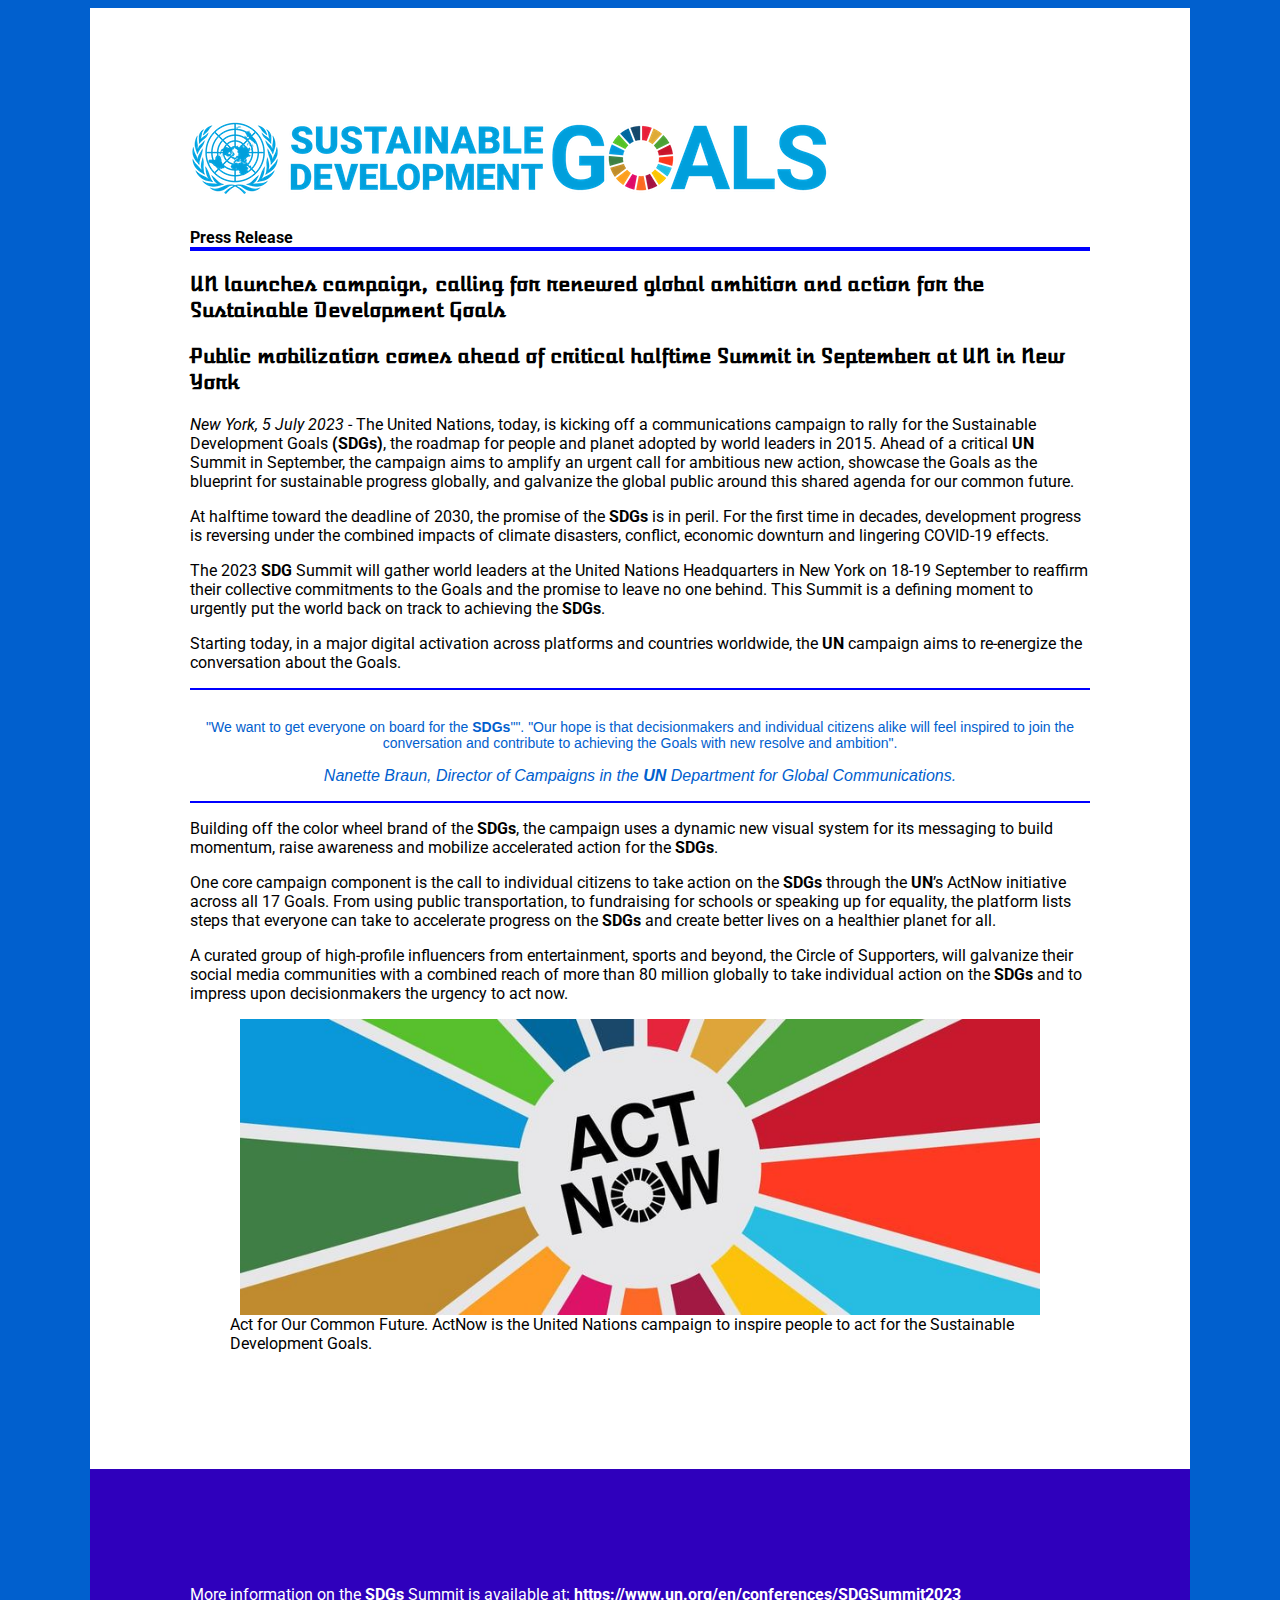
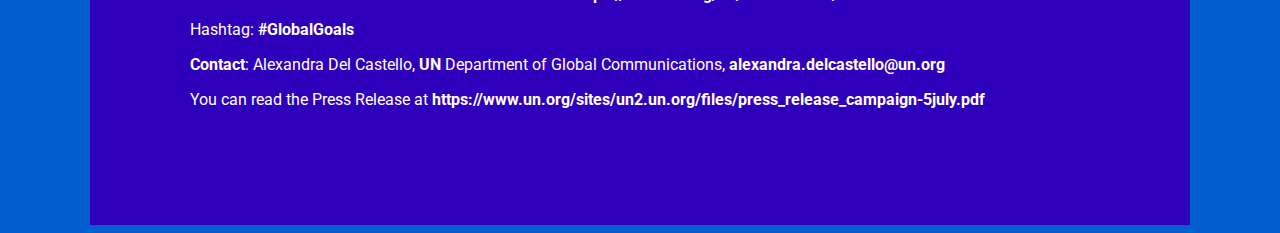
<file: UD3_Act1/Index.html>
<!DOCTYPE html>
<html lang="en">
<head>
    <meta charset="UTF-8">
    <meta name="viewport" content="width=device-width, initial-scale=1.0">
    <title>Sustainable Development Goals</title>
    <link rel="stylesheet" href="CSS/Style_Act1.css">
    <link href="https://fonts.googleapis.com/css2?family=Atomic+Age&display=swap" rel="stylesheet">
    <link href="https://fonts.googleapis.com/css2?family=Roboto:wght@400;700&display=swap" rel="stylesheet">

</head>
<body>
    
    <div id="contenedor">

    


    <header class="header">
        <div class="contenedorContenido">
            <img src="IMAGE/United_Nations_logo.png" alt="Logo_">
        </div>
    </header>

    <main>

        <p id="borde"><b>Press Release</b></p>


        <div id="fuente">
            <p>
                <b>UN launches campaign, calling for renewed global ambition and action for the Sustainable Development Goals</b>
            </p>
            
            <p>
                <b>Public mobilization comes ahead of critical halftime Summit in September at UN in New York</b>
            </p>

        </div>
            <p>
                <i>New York, 5 July 2023</i> - The United Nations, today, is kicking off a communications campaign to rally for the 
                Sustainable Development Goals <b>(SDGs)</b>, the roadmap for people and planet adopted by world leaders in 2015. Ahead 
                of a critical <b>UN</b> Summit in September, the campaign aims to amplify an urgent call for ambitious new action, showcase 
                the Goals as the blueprint for sustainable progress globally, and galvanize the global public around this shared agenda 
                for our common future.
            </p>

            <p>
                At halftime toward the deadline of 2030, the promise of the <b>SDGs</b> is in peril. For the first time in decades, development 
                progress is reversing under the combined impacts of climate disasters, conflict, economic downturn and lingering COVID-19 effects.
            </p>

            <p>
                The 2023 <b>SDG</b> Summit will gather world leaders at the United Nations Headquarters in New York on 18-19 September to reaffirm their 
                collective commitments to the Goals and the promise to leave no one behind. This Summit is a defining moment to urgently put the 
                world back on track to achieving the <b>SDGs</b>.
            </p>

            <p>
                Starting today, in a major digital activation across platforms and countries worldwide, the <b>UN</b> campaign aims to 
                re-energize the conversation about the Goals.
            </p>


            <div class="estiloCaja">
                <p class="cita">
                    "We want to get everyone on board for the <b>SDGs</b>"". "Our hope is that decisionmakers and individual citizens alike will feel 
                    inspired to join the conversation and contribute to achieving the Goals with new resolve and ambition".
                </p>

                <p class="autor">
                    <i>Nanette Braun, Director of Campaigns in the <b>UN</b> Department for Global Communications.</i>
                </p>
            </div>

            <p>
                Building off the color wheel brand of the <b>SDGs</b>, the campaign uses a dynamic new visual system for its 
                messaging to build momentum, raise awareness and mobilize accelerated action for the <b>SDGs</b>.
            </p>

            <p>
                One core campaign component is the call to individual citizens to take action on the <b>SDGs</b> through the <b>UN</b>’s ActNow initiative 
                across all 17 Goals. From using public transportation, to fundraising for schools or speaking up for equality, the platform 
                lists steps that everyone can take to accelerate progress on the <b>SDGs</b> and create better lives on a healthier planet for all.
            </p>

            <p>
                A curated group of high-profile influencers from entertainment, sports and beyond, the Circle of Supporters, will galvanize their 
                social media communities with a combined reach of more than 80 million globally to take individual action on the <b>SDGs</b> and to impress 
                upon decisionmakers the urgency to act now.
            </p>
        </section>

        <figure>
            <img src="IMAGE/mainbanner_peq.jpg" alt="Act_Now_Logo" width="800" class="imagen">
            <figcaption id="textoBajoFoto">
                Act for Our Common Future. ActNow is the United Nations campaign to inspire people to act for the Sustainable Development Goals.
            </figcaption>
        </figure>


    </main>

</div>

    <footer>
        <p>More information on the <b>SDGs</b> Summit is available at: <b><a href="https://www.un.org/en/conferences/SDGSummit2023">https://www.un.org/en/conferences/SDGSummit2023</a></b></p>
        
        <p>Hashtag: <b>#GlobalGoals</b></p>
        
        <p><b>Contact</b>: Alexandra Del Castello, <b>UN</b> Department of Global Communications, <b>alexandra.delcastello@un.org</b></p>

        <p>You can read the Press Release at <b><a href="https://www.un.org/sites/un2.un.org/files/press_release_campaign-5july.pdf">https://www.un.org/sites/un2.un.org/files/press_release_campaign-5july.pdf</a></b></p>

    </footer>

</body>
</html>
</file>
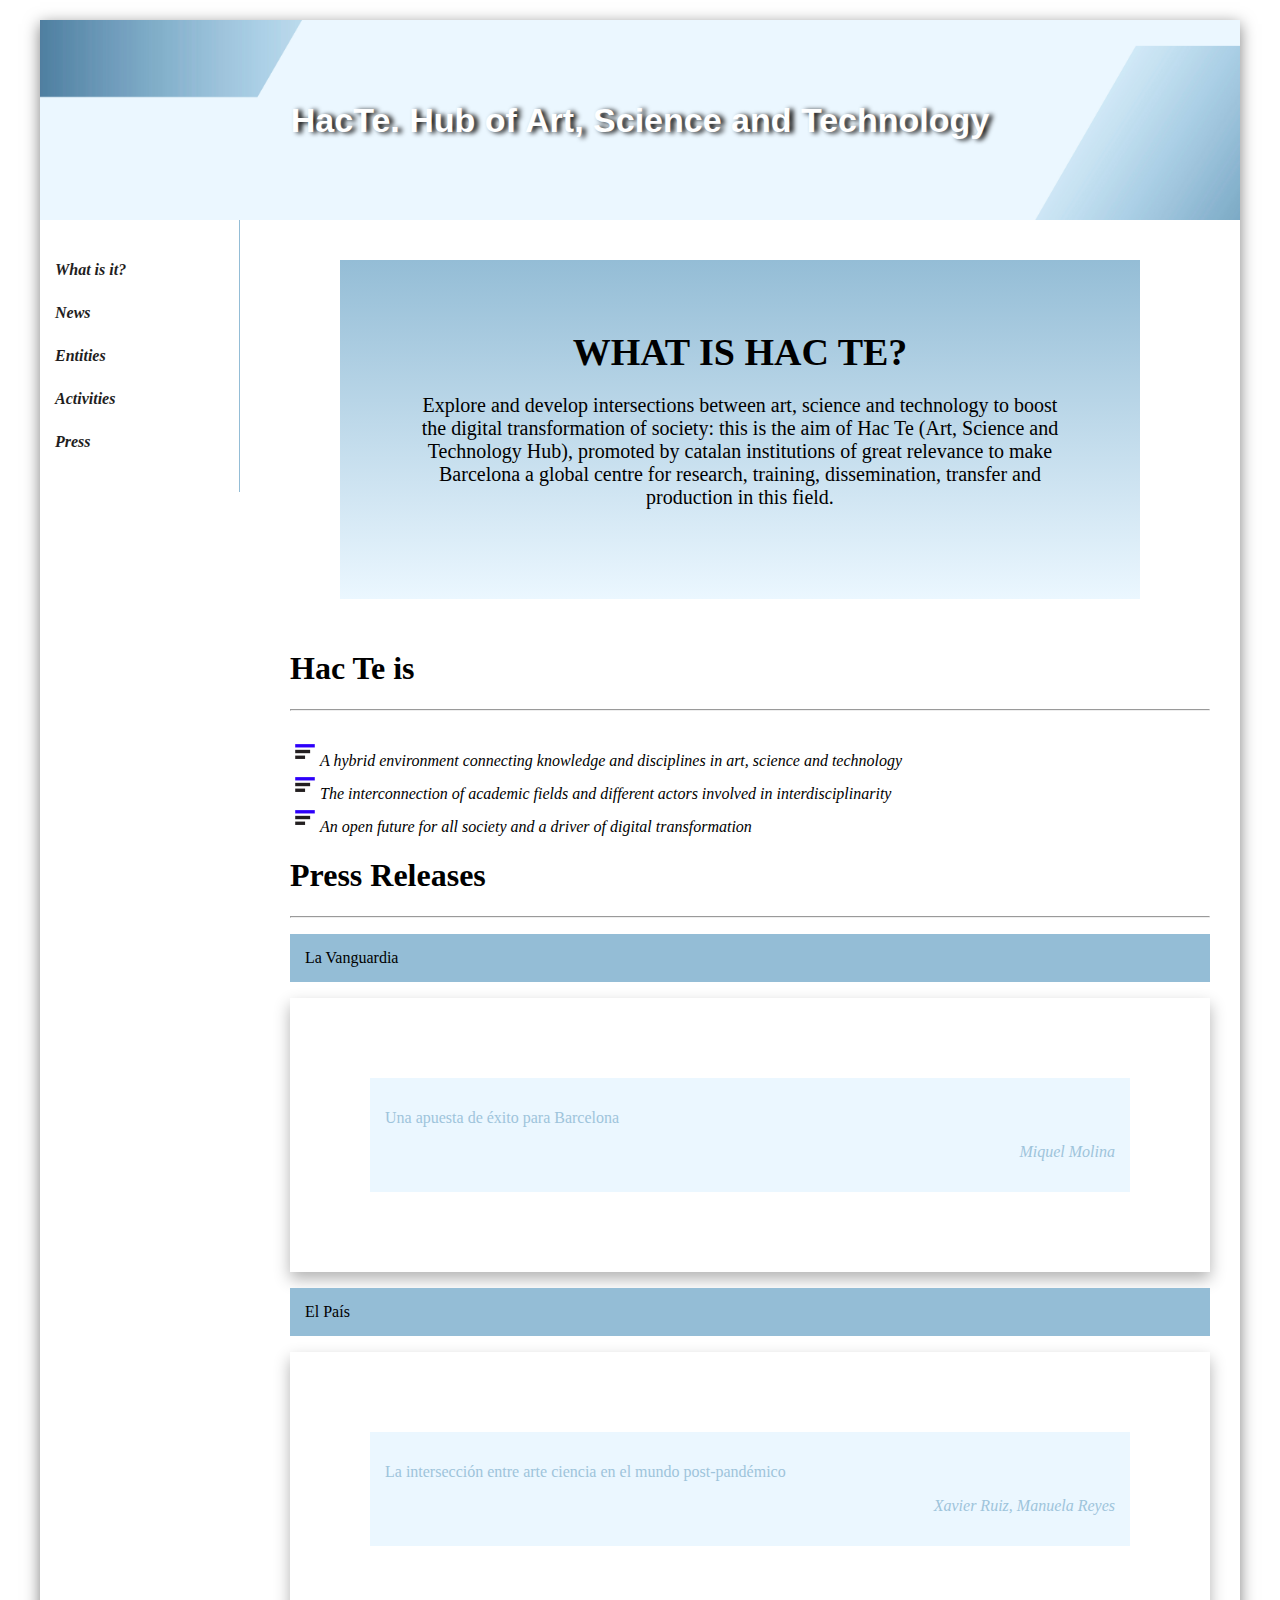
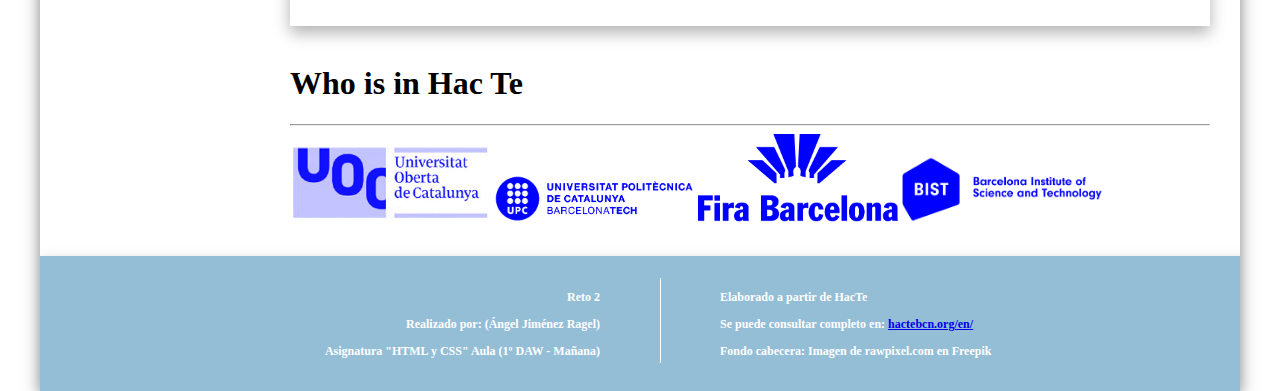
<file: UD3_Act2/Index.html>
<!DOCTYPE html>
<html lang="en">
<head>
    <meta charset="UTF-8">
    <meta name="viewport" content="width=device-width, initial-scale=1.0">
    <title>HacTe - What is it?</title>
    <link rel="stylesheet" href="CSS/Style_Index.css">
    <link rel="icon" type="favicon" href="IMAGE/cabecera.jpg">
</head>
<body>
    <div class="wrapper">
        <div id="header">
            <header>
                <h1>HacTe. Hub of Art, Science and Technology</h1>
            </header>
        </div>
        <aside class="sidebar">
            <nav>
                <ul>
                    <li><a href="index.html" title="Block What is it?"><i> What is it?</i></a></li>
                    <li><a href="news.html" title="Block News"><i>News</i></a></li>
                    <li><a href="#" title="No te redirige a ningún lado"><i>Entities</i></a></li>
                    <li><a href="#" title="No te redirige a ningún lado"><i>Activities</i></a></li>
                    <li><a href="#" title="No te redirige a ningún lado"><i>Press</i></a></li>
                </ul>
            </nav>
        </aside>

        
            <div id="subheader">
                <h1>WHAT IS HAC TE?</h1>
                <p>Explore and develop intersections between art, science and technology to boost the 
                    digital transformation of society: this is the aim of Hac Te (Art, Science and 
                    Technology Hub), promoted by catalan institutions of great relevance to make 
                    Barcelona a global centre for research, training, dissemination, transfer and production 
                    in this field.
                </p>
        </div> 
        
        <main>
            <div class="container">
                <h1>Hac Te is</h1>
                <hr>
                <br>
                <img class="imagen" src="IMAGE/list-icon.png" alt="List"><i>A hybrid environment connecting knowledge and disciplines in art, science and technology </i> <br>
                <img class="imagen" src="IMAGE/list-icon.png" alt="List"><i>The interconnection of academic fields and different actors involved in interdisciplinarity </i> <br>
                <img class="imagen" src="IMAGE/list-icon.png" alt="List"><i>An open future for all society and a driver of digital transformation</i>
            </div>

            <div id="Press Releases">
                <h1>Press Releases</h1>
                <hr>

                
                <div>
                    <p class="Periodicos">La Vanguardia</p>
                    <div class="Espacio">
                        <div class="Comillas">
                            <p>Una apuesta de éxito para Barcelona</p>
                            <p class="Nombres"><i>Miquel Molina</i></p>
                        </div>
                    </div>
                </div>

                <div>
                    <p class="Periodicos">El País</p>
                    <div class="Espacio">
                        <div class="Comillas">
                            <p>La intersección entre arte  ciencia en el mundo post-pandémico</p>
                            <p class="Nombres"><i>Xavier Ruiz, Manuela Reyes</i></p>
                        </div>
                    </div>
                </div>
                <br>
            </div>

            <div id="Who is in Hac te">
                <h1>Who is in Hac Te</h1>
                <hr>
                <img src="IMAGE/UOC.png" alt="UOC" width="200">
                <img src="IMAGE/upc.png" alt="UPC" width="200">
                <img src="IMAGE/fira-barcelona.png" alt="Fira" width="200">
                <img src="IMAGE/bist.png" alt="Bist" width="200">
            </div>
        </main>
        <footer>
            <div class="izquierda">
                <p><b>Reto 2 </b></p>
                <p><b>Realizado por: (Ángel Jiménez Ragel) </b></p> 
                <p><b>Asignatura "HTML y CSS" Aula (1º DAW - Mañana)</b></p>
            </div>
            <div class="division"></div>
            <div class="derecha">
                <p><b>Elaborado a partir de <strong>HacTe</strong></b></p>
                <p><b>Se puede consultar completo en: <a href="https://hactebcn.org/en/">hactebcn.org/en/</a></b></p>
                <p><b>Fondo cabecera: Imagen de rawpixel.com en Freepik</p></b>
            </div>
        </footer>
    </div>
    
</body>
</html>
</file>
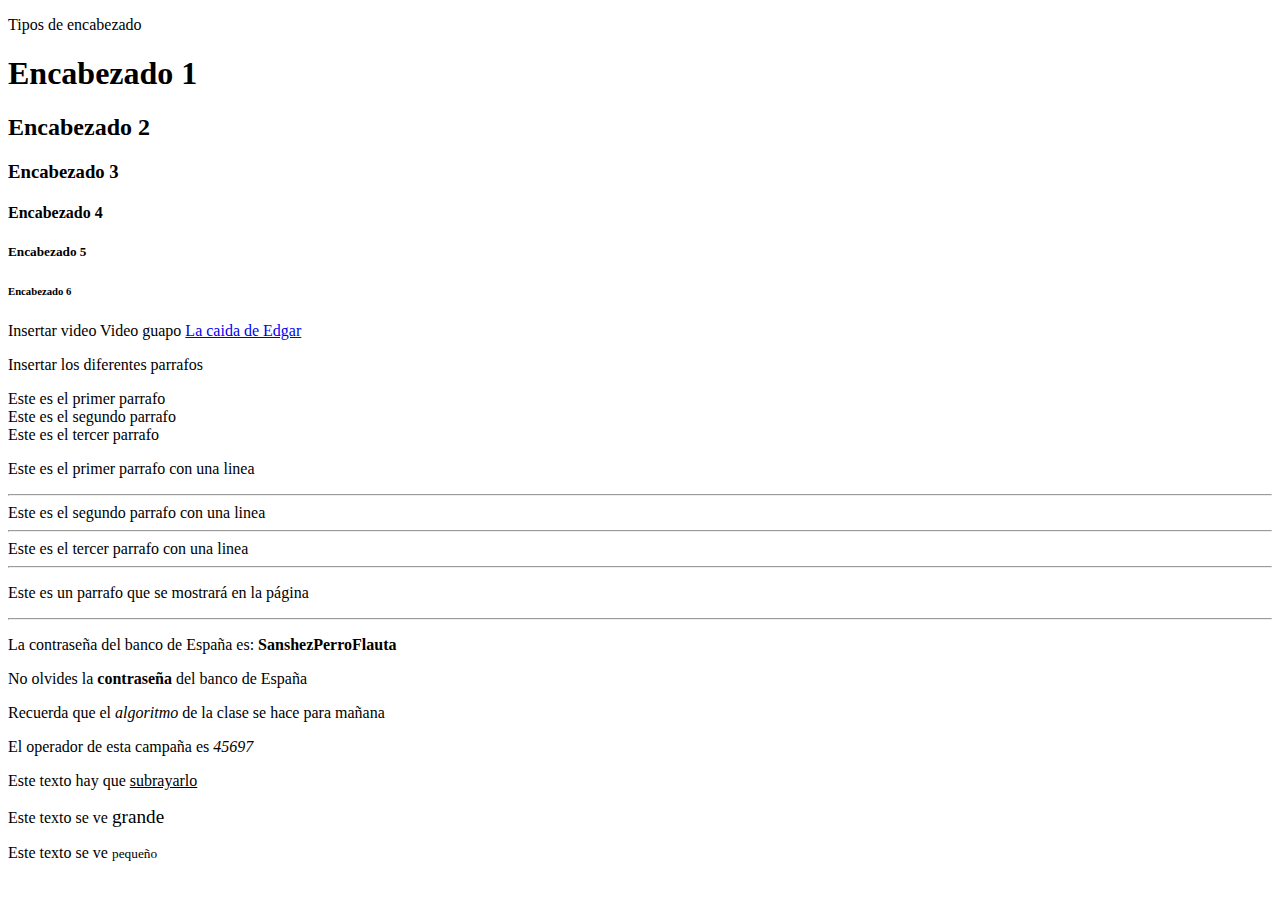
<file: UD2_Act1/PruebaHTML.html>
<!DOCTYPE html>
<html lang="en">
<head>
    <meta charset="UTF-8">
    <meta name="viewport" content="width=device-width, initial-scale=1.0">
    <title>Document</title>
</head>
<body>
    <p>Tipos de encabezado</p>
    <h1>Encabezado 1</h1>
    <h2>Encabezado 2</h2>
    <h3>Encabezado 3</h3>
    <h4>Encabezado 4</h4>
    <h5>Encabezado 5</h5>
    <h6>Encabezado 6</h6>

    <p>
        Insertar video 
        Video guapo <a href="https://www.youtube.com/watch?v=b89CnP0Iq30&pp=ygURbGEgY2FpZGEgZGUgZWRnYXI%3D" target="_blank" >La caida de Edgar</a>
    </p>

    <p>
        Insertar los diferentes parrafos
    </p>

    <p>
        Este es el primer parrafo <br> Este es el segundo parrafo <br> Este es el tercer parrafo
    </p>

    <p>
        Este es el primer parrafo con una linea <hr> Este es el segundo parrafo con una linea <hr> Este es el tercer parrafo con una linea <hr>
    </p>

    <!-- Ismael Payaso -->
    <p>Este es un parrafo que se mostrará en la página</p><hr>
</body>

<body>
    <p>La contraseña del banco de España es: <b>SanshezPerroFlauta</b></p>
    <p>No olvides la <strong>contraseña</strong> del banco de España</p>
    <p>Recuerda que el <em>algoritmo</em> de la clase se hace para mañana</p>
    <p>El operador de esta campaña es <i>45697</i></p>
    <p>Este texto hay que <u>subrayarlo</u></p>
    <p>Este texto se ve <big>grande</big></p>
    <p>Este texto se ve <small>pequeño</small></p>
    <p></p>




</body>


</html>
</file>
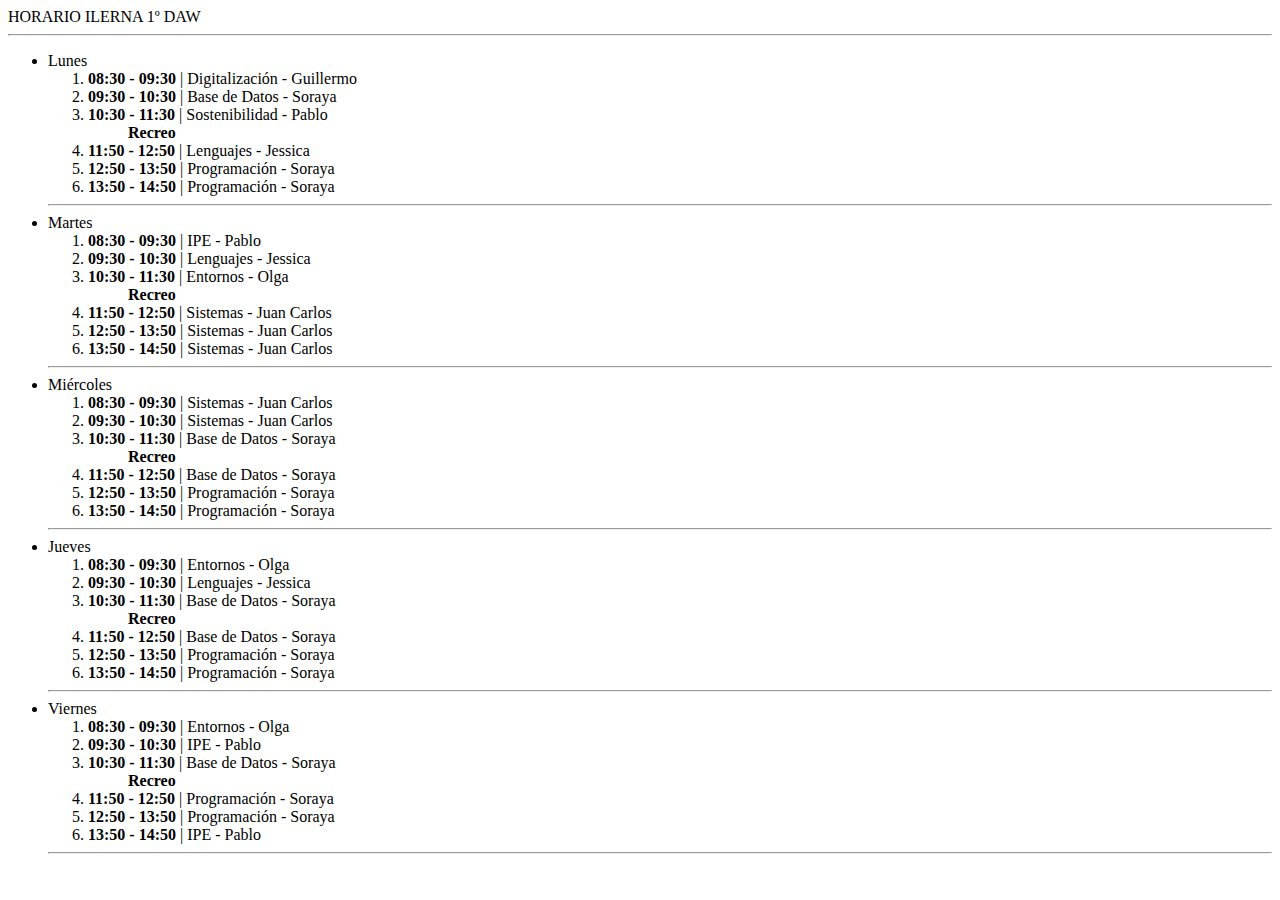
<file: UD2_Act3/Horario.html>
<!DOCTYPE html>
<html lang="en">
<head>
    <meta charset="UTF-8">
    <meta name="viewport" content="width=device-width, initial-scale=1.0">
    <title>Horario de Clase - DAW</title>
    <header>
        HORARIO ILERNA 1º DAW <hr>
    </header>
</head>
<body>
    
    <ul>
        <li>Lunes</li>
            <ol>
                <li><b>08:30 - 09:30 </b>| Digitalización - Guillermo</li>
                <li><b>09:30 - 10:30 </b>| Base de Datos - Soraya</li>
                <li><b>10:30 - 11:30 </b>| Sostenibilidad - Pablo</li>
                    <ul><b>Recreo</b></ul>
                <li><b>11:50 - 12:50 </b>| Lenguajes - Jessica</li>
                <li><b>12:50 - 13:50 </b>| Programación - Soraya</li>
                <li><b>13:50 - 14:50 </b>| Programación - Soraya</li>
            </ol>

            <hr>

        <li>Martes</li>
            <ol>
                <li><b>08:30 - 09:30 </b>| IPE - Pablo</li>
                <li><b>09:30 - 10:30 </b>| Lenguajes - Jessica</li>
                <li><b>10:30 - 11:30 </b>| Entornos - Olga</li>
                    <ul><b>Recreo</b></ul>
                <li><b>11:50 - 12:50 </b>| Sistemas - Juan Carlos</li>
                <li><b>12:50 - 13:50 </b>| Sistemas - Juan Carlos</li>
                <li><b>13:50 - 14:50 </b>| Sistemas - Juan Carlos</li>
            </ol>

            <hr>

        <li>Miércoles</li>
            <ol>
                <li><b>08:30 - 09:30 </b>| Sistemas - Juan Carlos</li>
                <li><b>09:30 - 10:30 </b>| Sistemas - Juan Carlos</li>
                <li><b>10:30 - 11:30 </b>| Base de Datos - Soraya</li>
                    <ul><b>Recreo</b></ul>
                <li><b>11:50 - 12:50 </b>| Base de Datos - Soraya</li>
                <li><b>12:50 - 13:50 </b>| Programación - Soraya</li>
                <li><b>13:50 - 14:50 </b>| Programación - Soraya</li>
            </ol>

            <hr>

        <li>Jueves</li>
            <ol>
                <li><b>08:30 - 09:30 </b>| Entornos - Olga</li>
                <li><b>09:30 - 10:30 </b>| Lenguajes - Jessica</li>
                <li><b>10:30 - 11:30 </b>| Base de Datos - Soraya</li>
                    <ul><b>Recreo</b></ul>
                <li><b>11:50 - 12:50 </b>| Base de Datos - Soraya</li>
                <li><b>12:50 - 13:50 </b>| Programación - Soraya</li>
                <li><b>13:50 - 14:50 </b>| Programación - Soraya</li>
            </ol>

            <hr>

        <li>Viernes</li>
            <ol>
                <li><b>08:30 - 09:30 </b>| Entornos - Olga</li>
                <li><b>09:30 - 10:30 </b>| IPE - Pablo</li>
                <li><b>10:30 - 11:30 </b>| Base de Datos - Soraya</li>
                    <ul><b>Recreo</b></ul>
                <li><b>11:50 - 12:50 </b>| Programación - Soraya</li>
                <li><b>12:50 - 13:50 </b>| Programación - Soraya</li>
                <li><b>13:50 - 14:50 </b>| IPE - Pablo</li>
            </ol>

            <hr>

    </ul>
    
</body>
</html>
</file>
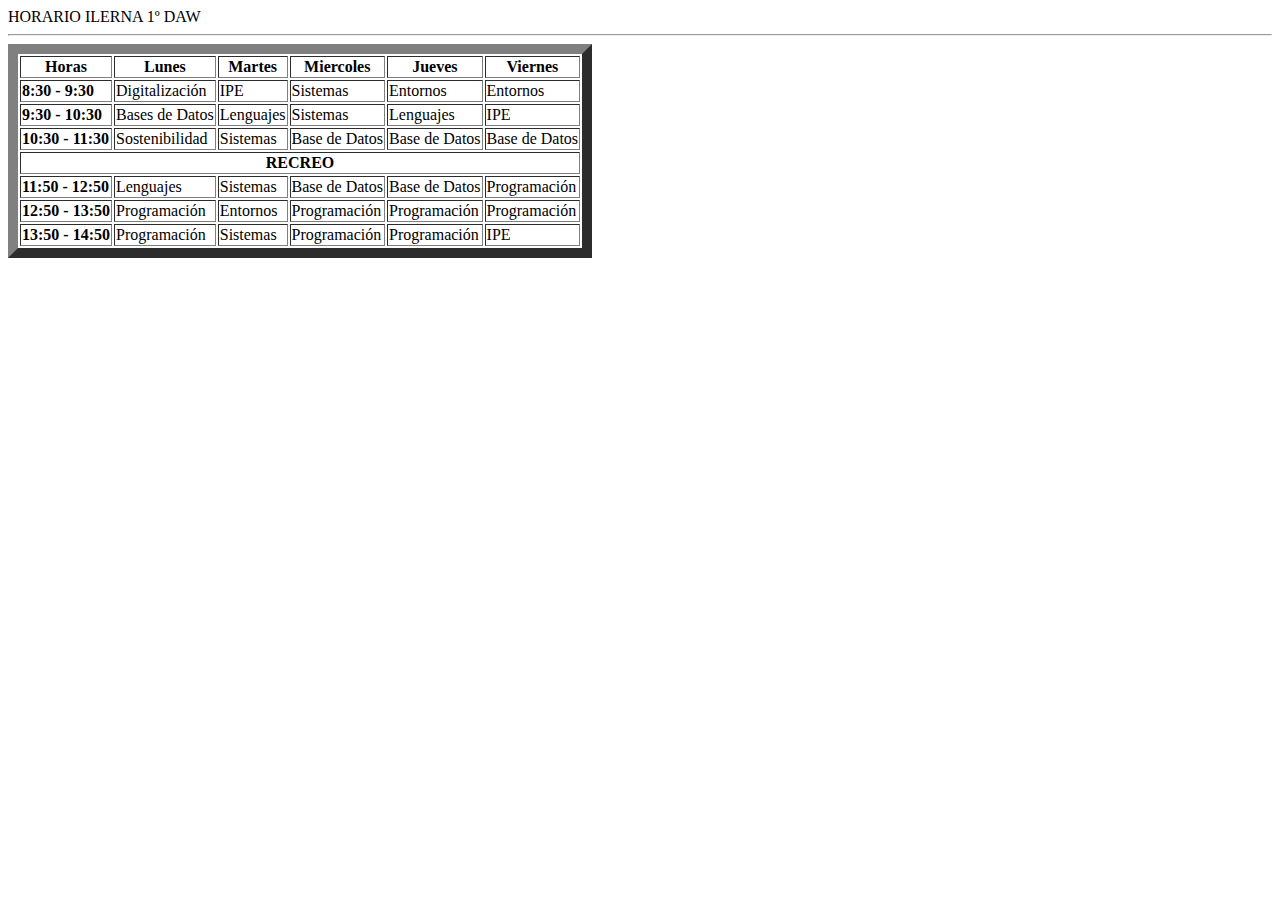
<file: UD2_Act3/TablaHorario.html>
<!DOCTYPE html>
<html lang="en">
<head>
    <meta charset="UTF-8">
    <meta name="viewport" content="width=device-width, initial-scale=1.0">
    <title>Tabla Horario - DAW</title>
    <header>
        HORARIO ILERNA 1º DAW <hr>
    </header>
</head>
<body>
    <table border = "10">
        <thead>
            <tr>
                <th>Horas</th>
                <th>Lunes</th>
                <th>Martes</th>
                <th>Miercoles</th>
                <th>Jueves</th>
                <th>Viernes</th>
            </tr>
        </thead>

        <tbody>
            <tr>
                <td><b>8:30 - 9:30</b></td>
                <td>Digitalización</td>
                <td>IPE</td>
                <td>Sistemas</td>
                <td>Entornos</td>
                <td>Entornos</td>
            </tr>
        </tbody>

        <tbody>
            <tr>
                <td><b>9:30 - 10:30</b></td>
                <td>Bases de Datos</td>
                <td>Lenguajes</td>
                <td>Sistemas</td>
                <td>Lenguajes</td>
                <td>IPE</td>
            </tr>
        </tbody>

        <tbody>
            <tr>
                <td><b>10:30 - 11:30</b></td>
                <td>Sostenibilidad</td>
                <td>Sistemas</td>
                <td>Base de Datos</td>
                <td>Base de Datos</td>
                <td>Base de Datos</td>
            </tr>
        </tbody>

        <tr>
            <th colspan="6">RECREO</th>
        </tr>

        <tbody>
            <tr>
                <td><b>11:50 - 12:50</b></td>
                <td>Lenguajes</td>
                <td>Sistemas</td>
                <td>Base de Datos</td>
                <td>Base de Datos</td>
                <td>Programación</td>
            </tr>
        </tbody>

        <tbody>
            <tr>
                <td><b>12:50 - 13:50</b></td>
                <td>Programación</td>
                <td>Entornos</td>
                <td>Programación</td>
                <td>Programación</td>
                <td>Programación</td>
            </tr>
        </tbody>

        <tbody>
            <tr>
                <td><b>13:50 - 14:50</b></td>
                <td>Programación</td>
                <td>Sistemas</td>
                <td>Programación</td>
                <td>Programación</td>
                <td>IPE</td>
            </tr>
        </tbody>
    </table>
</body>
</html>
</file>
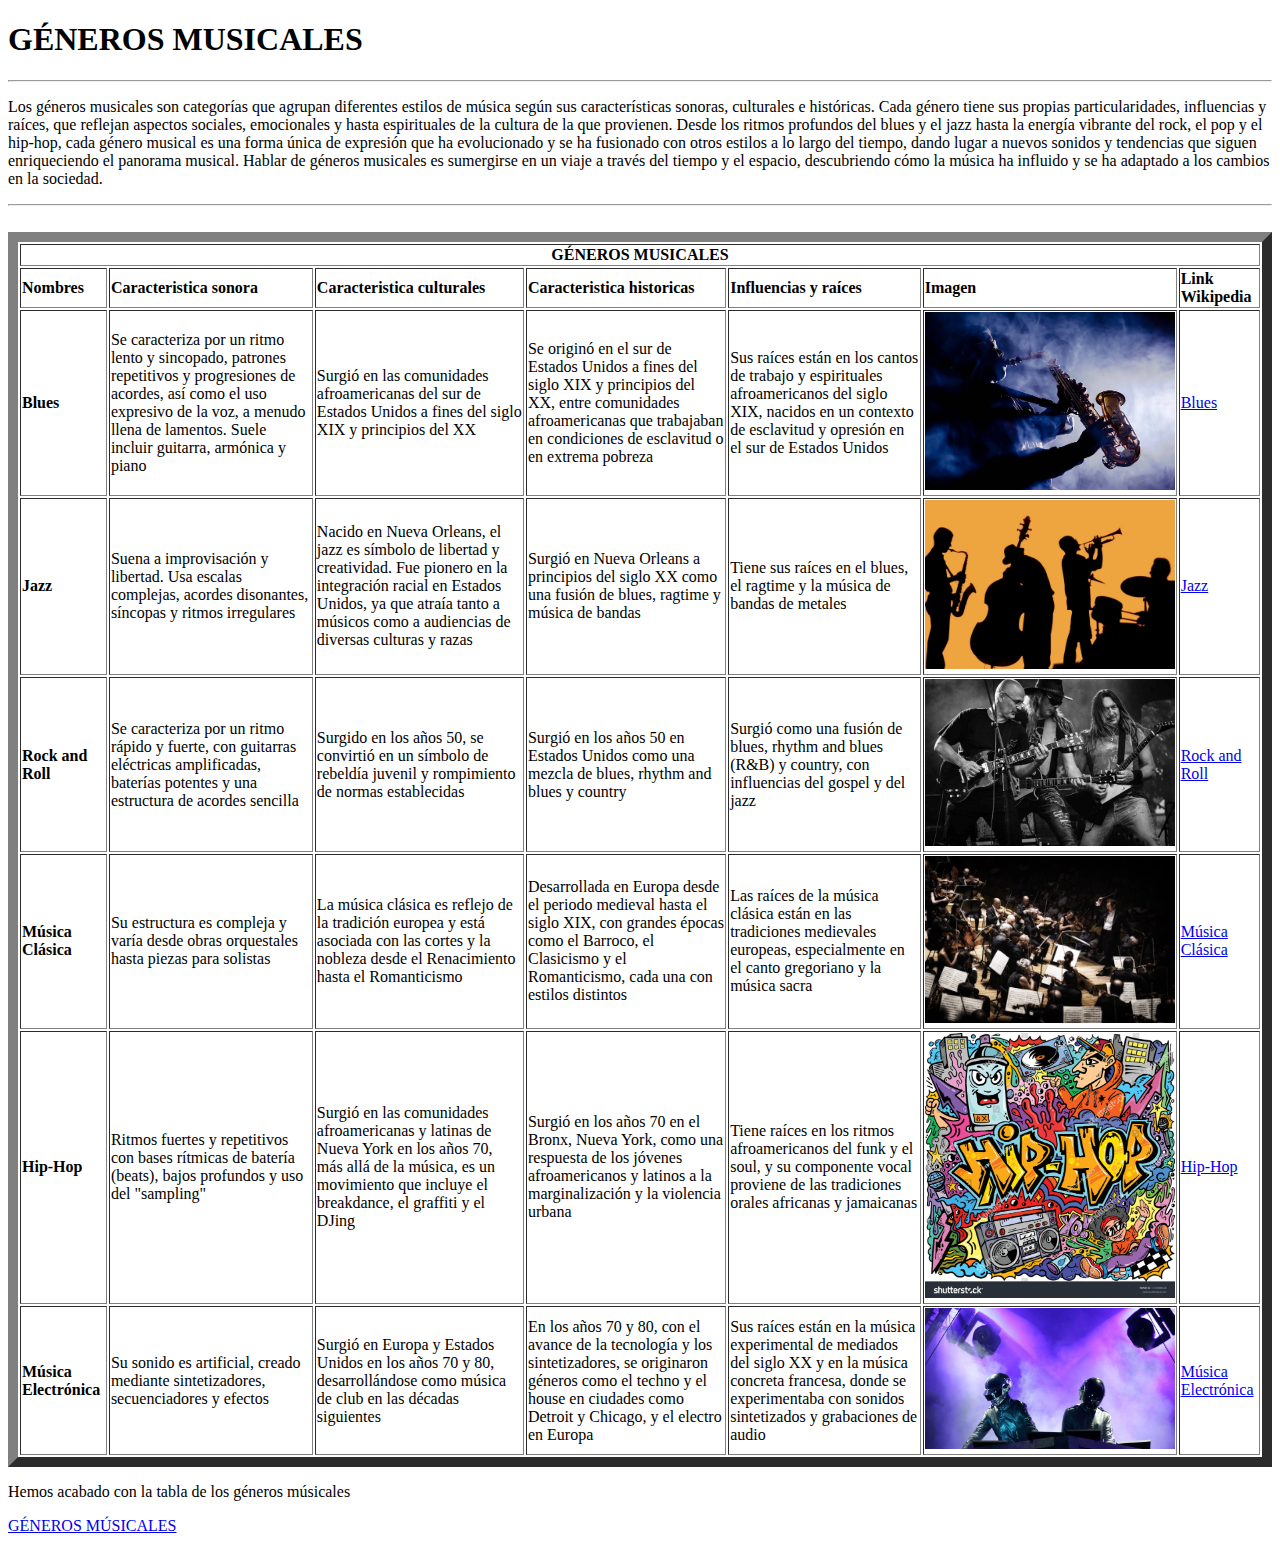
<file: UD2_Act4/GénerosMusicales.html>
<!DOCTYPE html>
<html lang="en">
<head>
    <meta charset="UTF-8">
    <meta name="viewport" content="width=device-width, initial-scale=1.0">
    <title>Géneros Musicales</title>
    <header>
        <h1>GÉNEROS MUSICALES</h1> <hr>
    </header>
</head>
<body>
    
    

    <p>
        Los géneros musicales son categorías que agrupan diferentes estilos de música según sus características sonoras, culturales
        e históricas. Cada género tiene sus propias particularidades, influencias y raíces, que reflejan aspectos sociales,
        emocionales y hasta espirituales de la cultura de la que provienen. Desde los ritmos profundos del blues y el jazz hasta la
        energía vibrante del rock, el pop y el hip-hop, cada género musical es una forma única de expresión que ha evolucionado y se
        ha fusionado con otros estilos a lo largo del tiempo, dando lugar a nuevos sonidos y tendencias que siguen enriqueciendo el
        panorama musical. Hablar de géneros musicales es sumergirse en un viaje a través del tiempo y el espacio, descubriendo cómo la
        música ha influido y se ha adaptado a los cambios en la sociedad.
    </p>

    <hr>
    <br>

    <table border = "10">
        <thead> <!--Titulo-->
            <tr>
                <th colspan="7">GÉNEROS MUSICALES</th>
            </tr>
        </thead>

        <tbody> <!--Primera Linea-->
            <tr>
                <td><b>Nombres</b></td>
                <td><b>Caracteristica sonora</b></td>
                <td><b>Caracteristica culturales</b></td>
                <td><b>Caracteristica historicas</b></td>
                <td><b>Influencias y raíces</b></td>
                <td><b>Imagen</b></td>
                <td><b>Link Wikipedia</b></td>
            </tr>
        </tbody>

        <tbody> <!--Segunda Linea Blues-->
            <tr>
                <td><b>Blues</b></td>
                <td>Se caracteriza por un ritmo lento y sincopado, patrones repetitivos y progresiones de acordes, así como el uso expresivo de la voz, a menudo llena de lamentos. Suele incluir guitarra, armónica y piano</td>
                <td>Surgió en las comunidades afroamericanas del sur de Estados Unidos a fines del siglo XIX y principios del XX</td>
                <td>Se originó en el sur de Estados Unidos a fines del siglo XIX y principios del XX, entre comunidades afroamericanas que trabajaban en condiciones de esclavitud o en extrema pobreza</td>
                <td>Sus raíces están en los cantos de trabajo y espirituales afroamericanos del siglo XIX, nacidos en un contexto de esclavitud y opresión en el sur de Estados Unidos</td>
                <td>
                    <img src="Blues.jpg" alt="Blues" width="250">
                </td>
                <td>
                    <a href="https://es.wikipedia.org/wiki/Blues" target="_blank"> Blues </a>
                </td>
            </tr>
        </tbody>

        <tbody> <!--Tercera Linea Jazz-->
            <tr>
                <td><b>Jazz</b></td>
                <td>Suena a improvisación y libertad. Usa escalas complejas, acordes disonantes, síncopas y ritmos irregulares</td>
                <td>Nacido en Nueva Orleans, el jazz es símbolo de libertad y creatividad. Fue pionero en la integración racial en Estados Unidos, ya que atraía tanto a músicos como a audiencias de diversas culturas y razas</td>
                <td>Surgió en Nueva Orleans a principios del siglo XX como una fusión de blues, ragtime y música de bandas</td>
                <td>Tiene sus raíces en el blues, el ragtime y la música de bandas de metales</td>
                <td>
                    <img src="Jazz.jpg" alt="Jazz" width="250">
                </td>
                <td>
                    <a href="https://es.wikipedia.org/wiki/Jazz" target="_blank"> Jazz </a>
                </td>
            </tr>
        </tbody>

        <tbody> <!--Cuarta Linea Rock and Roll-->
            <tr>
                <td><b>Rock and Roll</b></td>
                <td>Se caracteriza por un ritmo rápido y fuerte, con guitarras eléctricas amplificadas, baterías potentes y una estructura de acordes sencilla</td>
                <td>Surgido en los años 50, se convirtió en un símbolo de rebeldía juvenil y rompimiento de normas establecidas</td>
                <td>Surgió en los años 50 en Estados Unidos como una mezcla de blues, rhythm and blues y country</td>
                <td>Surgió como una fusión de blues, rhythm and blues (R&B) y country, con influencias del gospel y del jazz</td>
                <td>
                    <img src="RockandRoll.jpeg" alt="Rock and Roll" width="250">
                </td>
                <td>
                    <a href="https://es.wikipedia.org/wiki/Rock_and_roll" target="_blank"> Rock and Roll </a>
                </td>
            </tr>
        </tbody>

        <tbody> <!--Quinta Linea Música Clásica-->
            <tr>
                <td><b>Música Clásica</b></td>
                <td>Su estructura es compleja y varía desde obras orquestales hasta piezas para solistas</td>
                <td>La música clásica es reflejo de la tradición europea y está asociada con las cortes y la nobleza desde el Renacimiento hasta el Romanticismo</td>
                <td>Desarrollada en Europa desde el periodo medieval hasta el siglo XIX, con grandes épocas como el Barroco, el Clasicismo y el Romanticismo, cada una con estilos distintos</td>
                <td>Las raíces de la música clásica están en las tradiciones medievales europeas, especialmente en el canto gregoriano y la música sacra</td>
                <td>
                    <img src="Clasica.webp" alt="Música Clásica" width="250">
                </td>
                <td>
                    <a href="https://es.wikipedia.org/wiki/M%C3%BAsica_cl%C3%A1sica" target="_blank"> Música Clásica </a>
                </td>
            </tr>
        </tbody>

        <tbody> <!--Sexta Linea Hip-Hop-->
            <tr>
                <td><b>Hip-Hop</b></td>
                <td>Ritmos fuertes y repetitivos con bases rítmicas de batería (beats), bajos profundos y uso del "sampling"</td>
                <td>Surgió en las comunidades afroamericanas y latinas de Nueva York en los años 70, más allá de la música, es un movimiento que incluye el breakdance, el graffiti y el DJing</td>
                <td>Surgió en los años 70 en el Bronx, Nueva York, como una respuesta de los jóvenes afroamericanos y latinos a la marginalización y la violencia urbana</td>
                <td>Tiene raíces en los ritmos afroamericanos del funk y el soul, y su componente vocal proviene de las tradiciones orales africanas y jamaicanas</td>
                <td>
                    <img src="hiphop.jpg" alt="Hip-Hop" width="250">
                </td>
                <td>
                    <a href="https://es.wikipedia.org/wiki/M%C3%BAsica_hip_hop" target="_blank"> Hip-Hop </a>
                </td>
            </tr>
        </tbody>

        <tbody> <!--Séptima Linea Música Electrónica-->
            <tr>
                <td><b>Música Electrónica</b></td>
                <td>Su sonido es artificial, creado mediante sintetizadores, secuenciadores y efectos</td>
                <td>Surgió en Europa y Estados Unidos en los años 70 y 80, desarrollándose como música de club en las décadas siguientes</td>
                <td>En los años 70 y 80, con el avance de la tecnología y los sintetizadores, se originaron géneros como el techno y el house en ciudades como Detroit y Chicago, y el electro en Europa</td>
                <td>Sus raíces están en la música experimental de mediados del siglo XX y en la música concreta francesa, donde se experimentaba con sonidos sintetizados y grabaciones de audio</td>
                <td>
                    <img src="Electronica.jpeg" alt="Música Electrónica" width="250">
                </td>
                <td>
                    <a href="https://es.wikipedia.org/wiki/M%C3%BAsica_electr%C3%B3nica" target="_blank"> Música Electrónica </a>
                </td>
            </tr>
        </tbody>

    </table>

    <footer>
        <p>
            Hemos acabado con la tabla de los géneros músicales
        </p>
        <a href="https://es.wikipedia.org/wiki/G%C3%A9nero_musical" target="_blank"> GÉNEROS MÚSICALES </a>
    </footer>

</body>
</html>
</file>
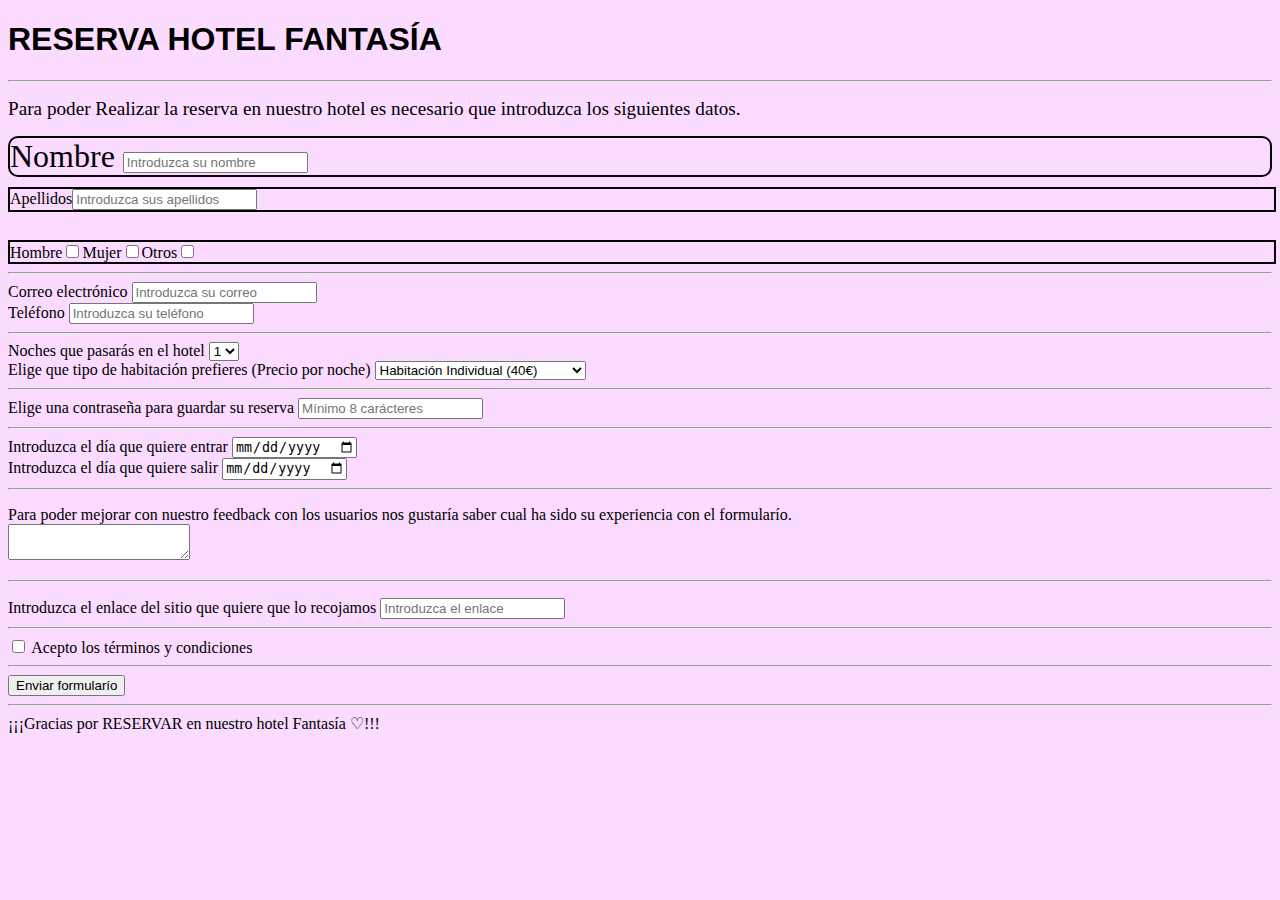
<file: UD2_Act5/CreaciónFormularío.html>
<!DOCTYPE html>
<html lang="en">
<head>
    <meta charset="UTF-8">
    <meta name="viewport" content="width=device-width, initial-scale=1.0">
    <link rel="stylesheet" type="text/css" href="Style_Act5.css"> <!-- HAY CSS AÑADIDO.-->
    <title>Hotel Fantasía - ♡</title>
    <link rel="icon" type="favicon" href="LOGO_ILERNA.png">
    <header>
        <h1>RESERVA HOTEL FANTASÍA</h1>
        <hr>
    </header>
</head>
<body>
    <P>
        <big>Para poder Realizar la reserva en nuestro hotel es necesario que introduzca los siguientes datos.</big>
    </P>
    <form action="">


        <!-- Nombre del cliente -->
        <div id="parr1" class="parrafo">
        <label for="nombre">Nombre</label>
        <input id="nombre" type="text" placeholder="Introduzca su nombre"/> 
        </div>
        
        <!-- Apellidos del cliente -->
        <div id="parr2">
        <label for="apellidos">Apellidos</label>
        <input id ="apellidos" type="text" placeholder="Introduzca sus apellidos"> 
        </div>
        

        
        <br>
        <br>

        <!-- Elige Sexo -->
        <div id="parr2">
        
        <label for="hombre">Hombre</label>
        <input type="checkbox">
        <label for="mujer">Mujer</label>
        <input type="checkbox">
        <label for="otros">Otros</label>
        <input type="checkbox"> <br>
        
        </div>

        <hr>
        
        <!-- Correo del cliente -->
        <div id="parr3">
        
        <label for="correoelectronico">Correo electrónico</label>
        <input id="correoelectronico" type="correo" placeholder="Introduzca su correo"> <br>
        
        <!-- Teléfono del cliente -->
        <label for="Teléfono">Teléfono</label>
        <input id="Teléfono" type="tel" placeholder="Introduzca su teléfono"> <br>

        </div>

        <hr>
        
        <!-- Número de noches que pasará en el hotel -->
        <div id="parr4">

        <label for="Noches">Noches que pasarás en el hotel</label>
        <select name="Noches" id="Noches">
            <option>1</option>
            <option>2</option>
            <option>3</option>
            <option>4</option>
            <option>5</option>
            <option>6</option>
            <option>7</option>
        </select> <br>
        

        <!-- Tipo de habitación -->
        <label for="Habitación">Elige que tipo de habitación prefieres (Precio por noche)</label>
        <select name="Habitación" id="Habitación">
            <option>Habitación Individual (40€)</option>
            <option>Habitación Doble 2 camas (60)</option>
            <option>Habitación Doble Deluxe (100€)</option>
            <option>Suite Junior (250€)</option>
            <option>Suite Ejecutiva (400€)</option>
            <option>Suite Presidencial (900€)</option>
        </select> <br>

        </div>

        <hr>

        <!-- Contraseña -->
        <label for="Contraseña">Elige una contraseña para guardar su reserva</label>
        <input type="password" placeholder="Mínimo 8 carácteres"> <br>
        
        <hr>

        <!-- Fecha en la que se  hospeda -->
        <label for="Entrada">Introduzca el día que quiere entrar</label>
        <input type="date">
        <br>
        <label for="Salida">Introduzca el día que quiere salir</label>
        <input type="date"> <br>

        <hr>

        <!-- Texto para que usuario pueda escribir algo grande  -->
        <p>
            Para poder mejorar con nuestro feedback con los usuarios nos gustaría saber cual ha sido su experiencia con el formularío. <br>
            <textarea name="Feedback" id="Feedback"></textarea>
            <hr>
        </p>


        <!-- La forma en que lo envía -->
        <label for="Recogida">Introduzca el enlace del sitio que quiere que lo recojamos</label>
        <input type="url" placeholder="Introduzca el enlace"><br>
        
        <hr>

        <!-- Verificación -->
        <input type="checkbox" id="Acepto">
        <label for="Verificación">Acepto los términos y condiciones</label> <br>

        <hr>

        <!-- Envia el formulario -->
        <input type="submit" value="Enviar formularío"> <br>

        <hr>

        

    </form>






    <!-- Cierre de la página -->
    <footer>
        ¡¡¡Gracias por RESERVAR en nuestro hotel Fantasía ♡!!!
    </footer>




























</body>
</html>
</file>
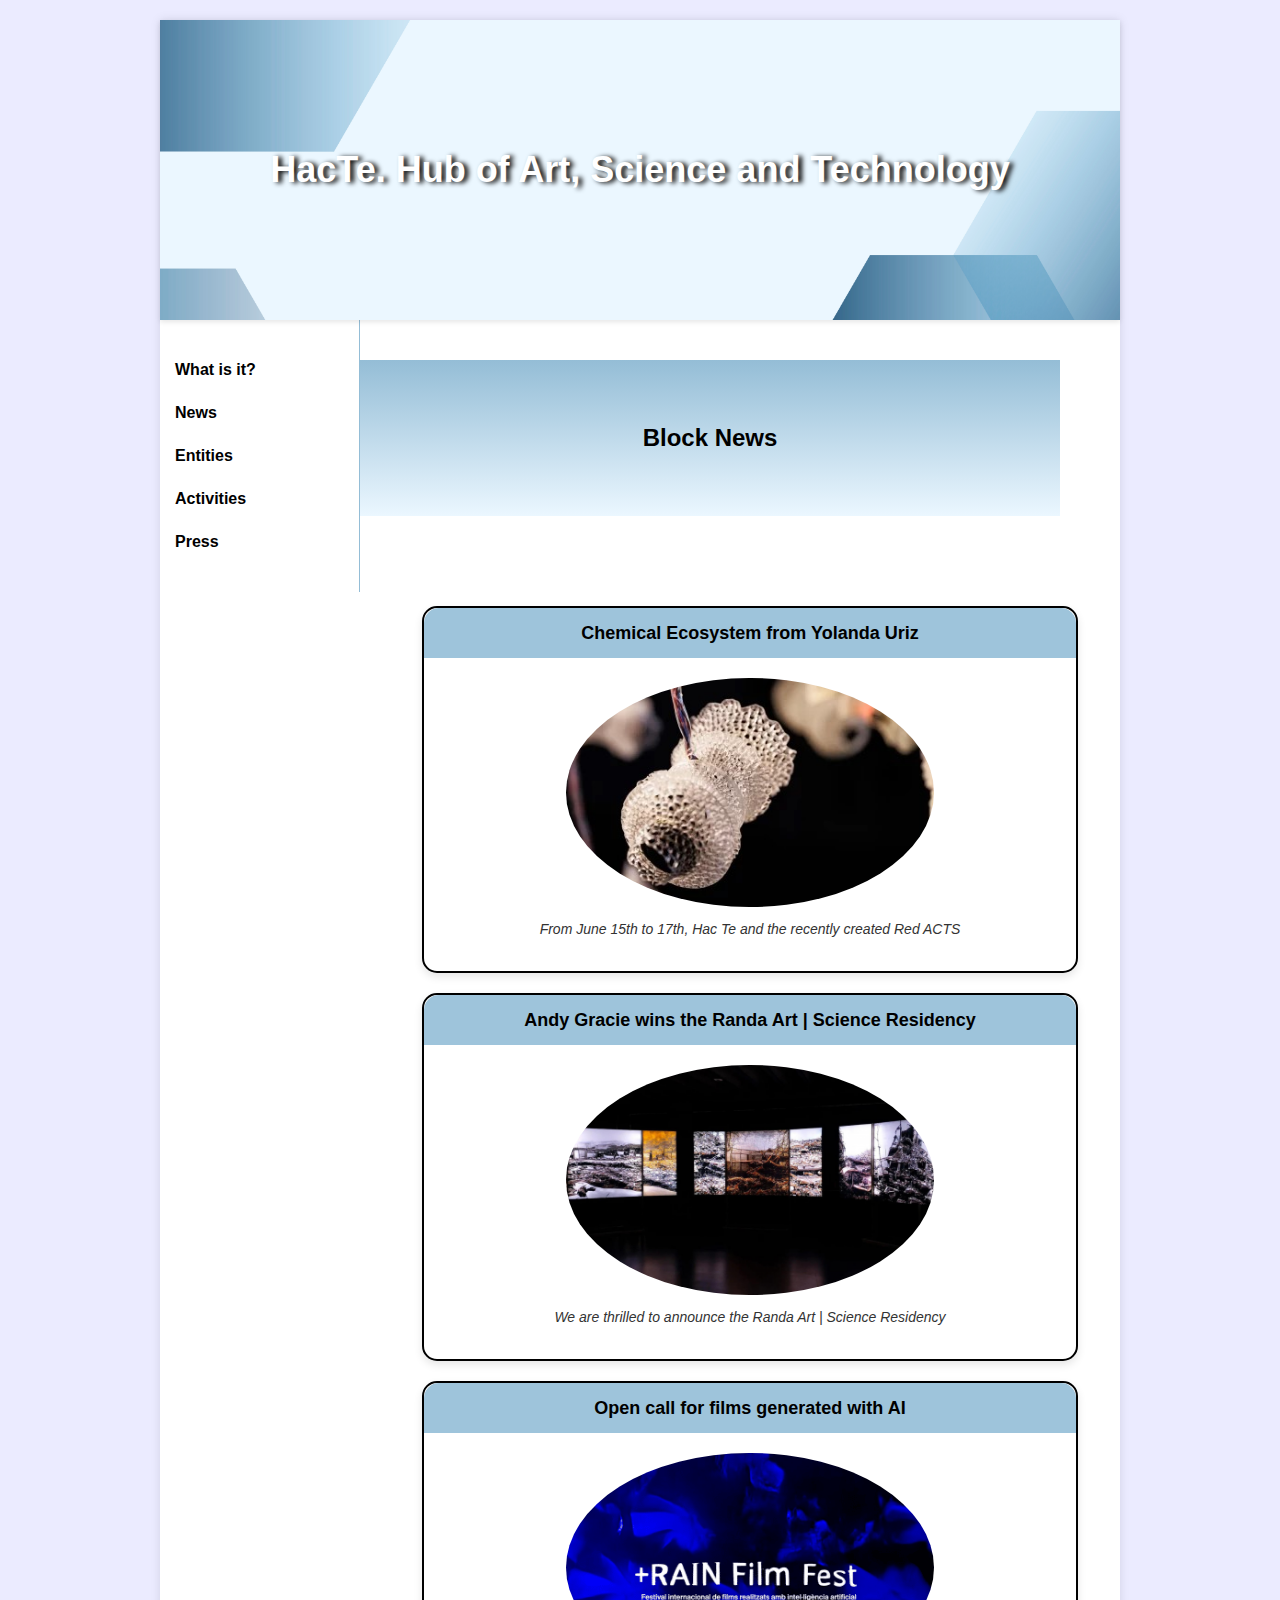
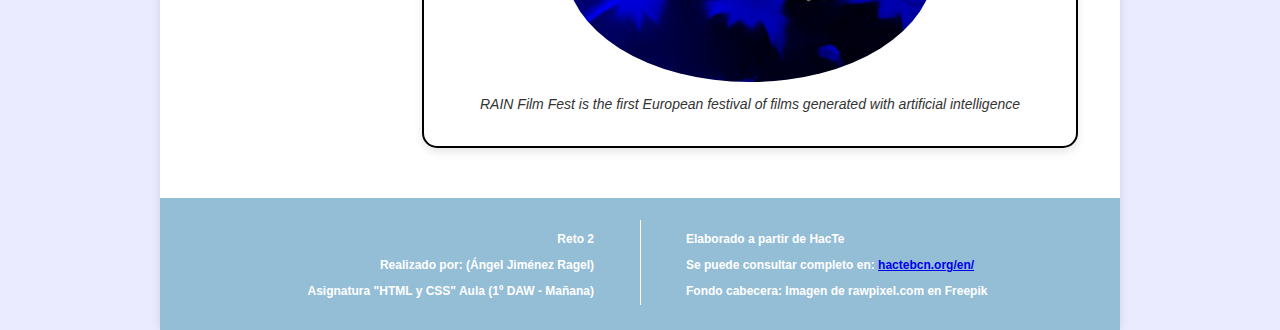
<file: UD3_Act2/News.html>
<!DOCTYPE html>
<html lang="en">
<head>
    <meta charset="UTF-8">
    <meta name="viewport" content="width=device-width, initial-scale=1.0">
    <title>HacTe - News</title>
    <link rel="stylesheet" href="CSS/Style_News.css">
    <link rel="icon" type="favicon" href="IMAGE/cabecera.jpg">
</head>
<body>
    <div class="wrapper">

        <header>
            <h1>HacTe. Hub of Art, Science and Technology</h1>
        </header>

        <aside class="sidebar">
            <nav>
                <ul>
                    <li><a href="index.html" title="Block What is it?">What is it?</a></li>
                    <li><a href="news.html" title="Block News">News</a></li>
                    <li><a href="#" title="No te redirige a ningún lado">Entities</a></li>
                    <li><a href="#" title="No te redirige a ningún lado">Activities</a></li>
                    <li><a href="#" title="No te redirige a ningún lado">Press</a></li>
                </ul>
            </nav>
        </aside>

        <div id="BlockNews">
            <p><b>Block News</b></p>   
        </div>

        <main>

            <section class="intro"></section>

            <div class="image-container">

                <div class="header-blue">

                    <h3>Chemical Ecosystem from Yolanda Uriz</h3>

                </div>
                <img src="IMAGE/Chemical.jpg" alt="Chemical Ecosystem">
                <p><i>From June 15th to 17th, Hac Te and the recently created Red ACTS</i></p>

            </div>

            <div class="image-container">

                <div class="header-blue">

                    <h3>Andy Gracie wins the Randa Art | Science Residency</h3>

                </div>
                <img src="IMAGE/gracie.png" alt="Andy Gracie">
                <p><i>We are thrilled to announce the Randa Art | Science Residency</i></p>
            </div>

            <div class="image-container">

                <div class="header-blue">

                    <h3>Open call for films generated with AI</h3>

                </div>
                <img src="IMAGE/film.png" alt="AI Film Festival">
                <p><i>RAIN Film Fest is the first European festival of films generated with artificial intelligence</i></p>

            </div>

        </main>

        <footer>

            <div class="izquierda">
                <p><b>Reto 2 </b></p>
                <p><b>Realizado por: (Ángel Jiménez Ragel) </b></p> 
                <p><b>Asignatura "HTML y CSS" Aula (1º DAW - Mañana)</b></p>
            </div>

            <div class="division"></div>

            <div class="derecha">
                <p><b>Elaborado a partir de <strong>HacTe</strong></b></p>
                <p><b>Se puede consultar completo en: <a href="https://hactebcn.org/en/">hactebcn.org/en/</a></b></p>
                <p><b>Fondo cabecera: Imagen de rawpixel.com en Freepik</p></b>
            </div>

        </footer>

    </div>
    
</body>
</html>
</file>
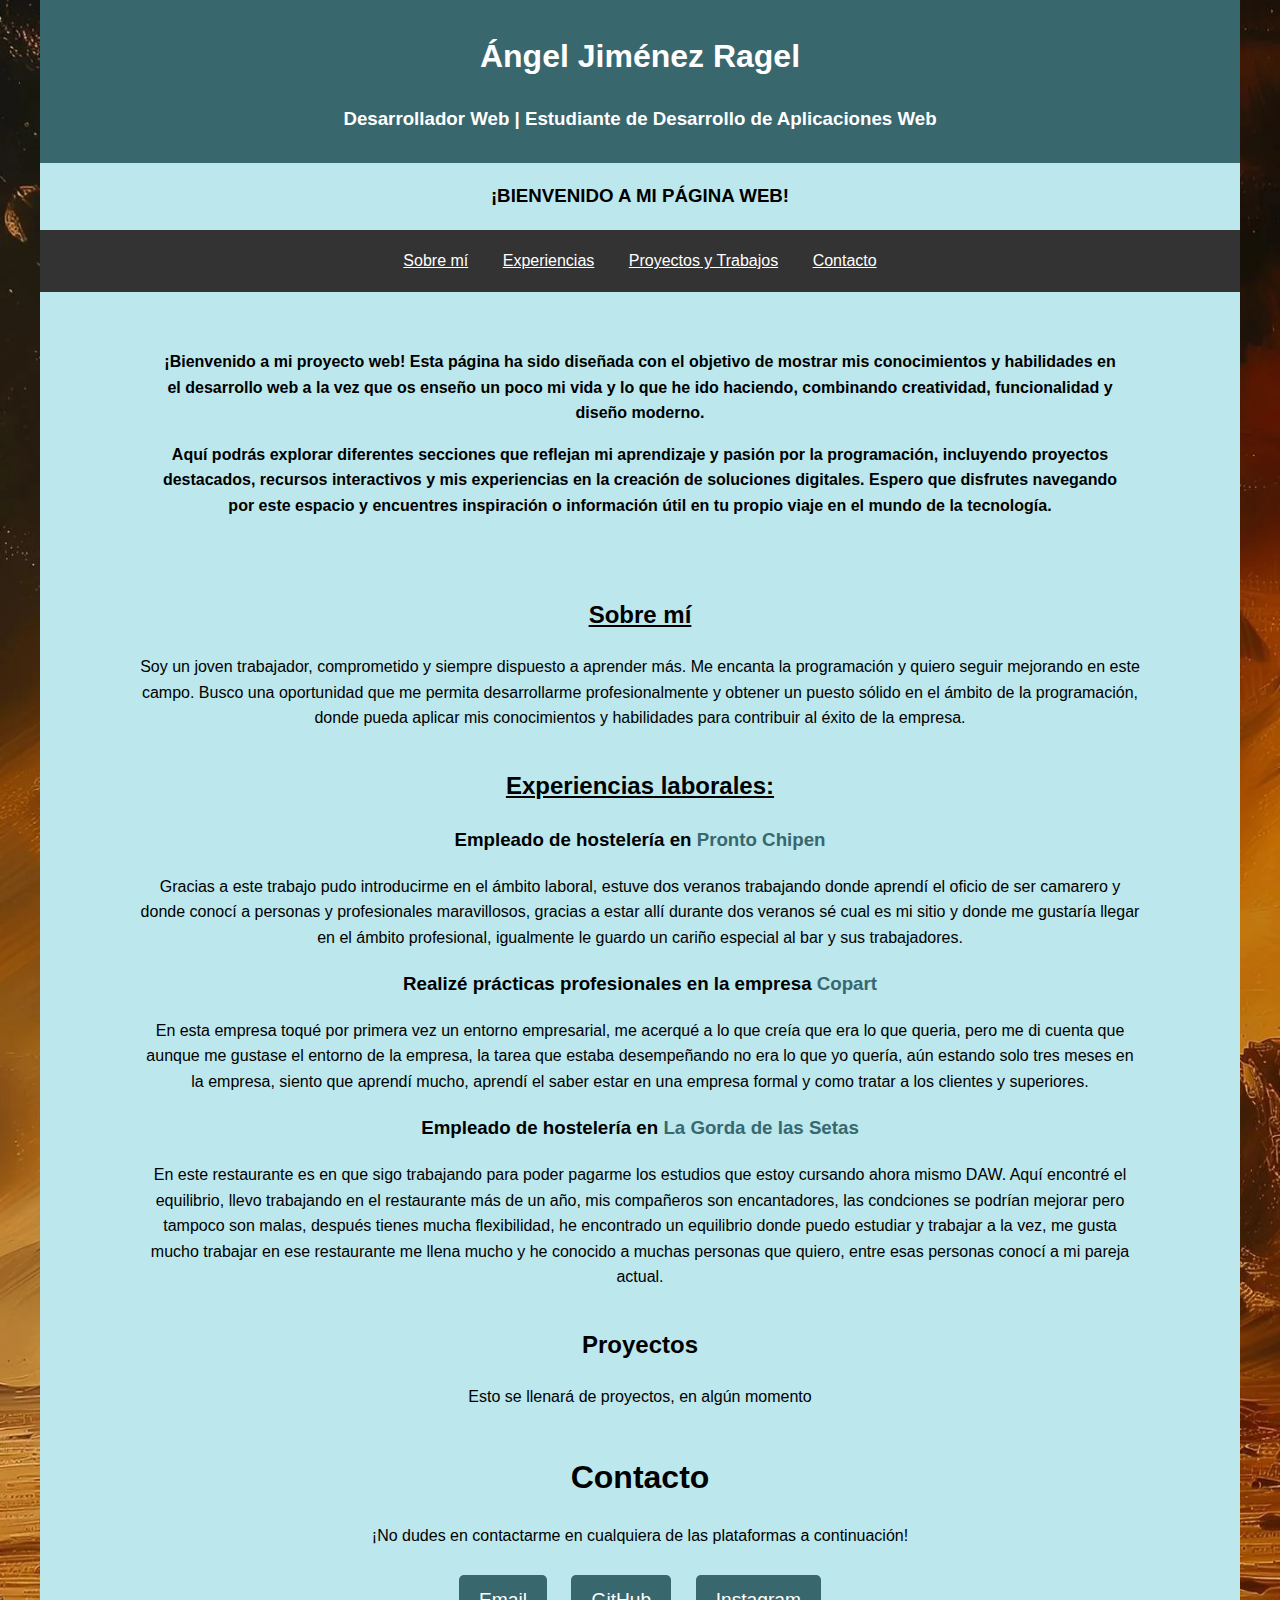
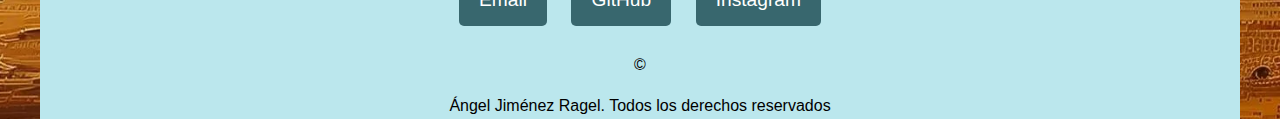
<file: UD3_Portafolio/WebPropia_Act6.html>
<!DOCTYPE html>
<html lang="en">

<head>
    <meta charset="UTF-8">
    <meta name="viewport" content="width=device-width, initial-scale=1.0">
    <link rel="stylesheet" type="text/css" href="CSS/Style_Act6.css"> <!-- HAY CSS AÑADIDO.-->
    <title>Portafolio Angelical</title>
    <link rel="icon" type="favicon" href="Spotify.jpg">
</head>

<div id="Contenedor">

    <body>
        <header>
            <h1>Ángel Jiménez Ragel</h1>
            <h3>Desarrollador Web | Estudiante de Desarrollo de Aplicaciones Web</h3>
        </header>

        <div id="bienvenida">
            <h3>
                ¡BIENVENIDO A MI PÁGINA WEB!
            </h3>
        </div>

        <nav>
            <a href="#about">Sobre mí</a>
            <a href="#experience">Experiencias</a>
            <a href="#projects">Proyectos y Trabajos</a>
            <a href="#contact">Contacto</a>
        </nav>

        <div id="parrafoPresentacion">
            <h4>
                <p>
                    ¡Bienvenido a mi proyecto web! Esta página ha sido diseñada con el objetivo de mostrar mis
                    conocimientos
                    y
                    habilidades en el desarrollo web a la vez que os enseño un poco mi vida y lo que he ido haciendo,
                    combinando
                    creatividad, funcionalidad y diseño moderno.
                </p>
                <p>
                    Aquí podrás explorar diferentes secciones que reflejan mi aprendizaje
                    y pasión por la programación, incluyendo proyectos destacados, recursos interactivos y mis
                    experiencias
                    en la
                    creación de soluciones digitales. Espero que disfrutes navegando por este espacio y encuentres
                    inspiración
                    o información útil en tu propio viaje en el mundo de la tecnología.
                </p>
            </h4>
        </div>

        <div id="about">

            <h2><u>Sobre mí</u></h2>
            <p>
                Soy un joven trabajador, comprometido y siempre dispuesto a aprender más. Me encanta la
                programación y quiero seguir mejorando en este campo. Busco una oportunidad que me permita
                desarrollarme profesionalmente y obtener un puesto sólido en el ámbito de la programación,
                donde pueda aplicar mis conocimientos y habilidades para contribuir al éxito de la empresa.
            </p>

        </div>

        <div id="experience">

            <h2><u>Experiencias laborales:</u></h2>

            <div id="chipen">
                <h3>Empleado de hostelería en <a href="https://g.co/kgs/p8vyuq4" target="_blank">Pronto Chipen</a></h3>

                <p id="explicacion">
                    Gracias a este trabajo pudo introducirme en el ámbito laboral, estuve dos veranos trabajando donde
                    aprendí el oficio de ser camarero
                    y donde conocí a personas y profesionales maravillosos, gracias a estar allí durante dos veranos sé
                    cual
                    es mi sitio y donde me
                    gustaría llegar en el ámbito profesional, igualmente le guardo un cariño especial al bar y sus
                    trabajadores.
                </p>
            </div>

            <div id="copart">
                <h3>Realizé prácticas profesionales en la empresa <a href="https://www.copart.es/"
                        target="_blank">Copart</a></h3>

                <p id="explicacion">
                    En esta empresa toqué por primera vez un entorno empresarial, me acerqué a lo que creía que era lo
                    que
                    queria, pero me di cuenta que aunque me gustase el
                    entorno de la empresa, la tarea que estaba desempeñando no era lo que yo quería, aún estando solo
                    tres
                    meses en la empresa, siento que aprendí
                    mucho, aprendí el saber estar en una empresa formal y como tratar a los clientes y superiores.
                </p>
            </div>

            <div id="setas">
                <h3>Empleado de hostelería en <a href="https://restaurantelagorda.es/" target="_blank">La Gorda de las
                        Setas</a></h3>

                <p id="explicacion">
                    En este restaurante es en que sigo trabajando para poder pagarme los estudios que estoy cursando
                    ahora
                    mismo DAW.
                    Aquí encontré el equilibrio, llevo trabajando en el restaurante más de un año, mis compañeros son
                    encantadores, las condciones
                    se podrían mejorar pero tampoco son malas, después tienes mucha flexibilidad, he encontrado un
                    equilibrio donde puedo estudiar
                    y trabajar a la vez, me gusta mucho trabajar en ese restaurante me llena mucho y he conocido a
                    muchas
                    personas que quiero, entre esas personas conocí a mi pareja actual.
                </p>
            </div>
        </div>

        <div id="projects">
            <h2>Proyectos</h2>

            <p id="PrimerProyecto">
                Esto se llenará de proyectos, en algún momento
            </p>
        </div>

        <div id="contact">
            <h2>Contacto</h2>
            <p>¡No dudes en contactarme en cualquiera de las plataformas a continuación!</p>

            <a href="mailto:jimenezragelangel@gmail.com">Email</a>

            <a href="https://github.com/AngelRagel05" target="_blank">GitHub</a>

            <a href="https://www.instagram.com/angl_j_rgl/" target="_blank">Instagram</a>
        </div>


        <footer>
            <p>&copy; </p>
        </footer> Ángel Jiménez Ragel. Todos los derechos reservados



    </body>
</div>

</html>
</file>
<file: GradiantesYColores/css/gradientesYcolores.css>
* {
    margin: 0px;
}

body {
    text-align: center;
}

.contenedor {
    background-image: linear-gradient(rgb(138, 224, 235), white);
    padding: 50px;
}

h1 {
    align-content: center;
}

.caja {
    margin: 5px;
    width: 200px;
    height: 200px;
    align-content: center;
    color: white;
    border-radius: 10px;
    display: inline-block;
}

.caja1 {
    background-color: rgb(237, 47, 48);
}

.caja2 {
    background-color: rgb(82, 180, 119);
}

.caja3 {
    background-image: linear-gradient(to right, rgb(255, 151, 0), rgb(255, 87, 35))
}

.caja4 {
    background-image: radial-gradient(rgb(6, 16, 93) 10%, rgb(0, 226, 255) 80%)
}

.caja5 {
    background-image: linear-gradient(to right, rgb(106, 241, 183), rgb(1, 202, 255), rgb(0, 6, 254));
}

.caja6 {
    background-image: linear-gradient(to right bottom, rgb(239, 53, 144), rgb(60, 145, 212));
}

.caja7 {
    background-image: radial-gradient(circle, rgb(255, 254, 251), rgb(243, 198, 105), rgb(15, 188, 248));
}

.caja8 {
    background-image: radial-gradient(at 0% 100%, rgb(241, 85, 70), rgb(253, 234, 60), rgb(43, 155, 233));
}

.caja9 {
    background-image: conic-gradient(red, yellow, green, purple, white);
}
</file>
<file: MaterialAdicional/css/style.css>
* {
    margin: 0px;
}

header {
    text-align: center;
    background-color: transparent;
}

header h1 {
    padding: 50px 150px 25px;
}

header h3 {
    padding: 25px 150px 50px;
}

body {
    background-position: center; /* CENTRA LA IMAGEN */
    background-attachment: fixed; /* FIJA LA IMAGEN Y SE QUEDA QUIETA */
}

main {
    background-image: url('../img/bg.png');
}

nav {
    background-color: #000;
    text-align: center; /* CENTRO EL TEXTO DE LOS ENLACES */
    padding: 25px 0; /* ESPACIO ARRIBA Y ABAJO */
}

nav ul {
    display: inline-flex; /* MOSTRAR ELEMENTOS EN LINEA */
}

nav ul li {
    margin: 0 20px; /* ESPACIO ENTRE ELEMENTOS */
}

nav ul li a {
    color: #fff;
    font-size: 18px;
    text-decoration: none;
}

th, td {
    border: 1px solid white;
    padding: 8px;
}

th {
    background-color: black;
    color: white;
}

.segundo {
    background-color: #d3d3d3;
}

.primero {
    background-color: rgb(220, 220, 5);
}

.tercero {
    background-color: #b5651d;
    color: white;
}

footer {
    background-color: black;
    padding: 15px;                  /* ME CREA ESPACIO NEGRO */
    justify-content: center;        /* ME PONE TODO EN EL CENTRO HORIZONTALMENTE */
    align-items: center;            /* ME PONE TODO EN EL CENTRO VERTICALMENTE */
    display: flex;                  /* CENTRA DEL TO' */
}

#fuente {
    color: white;
}

#wiki {
    color: red;
}

#fuente, #wiki {
    display: inline;                /* ME PONE TODO EN LA MISMA LINEA */
    letter-spacing: 15px;           /* ME SEPARA LAS LETRAS ENTRE ELLAS */
    margin: 0 15px;                 /* ME SEPARA LOS PARRAFOS */
}
</file>
<file: NaturalezaYUnGramoMás/css/style.css>
body {
    display: flex;
    flex-direction: column;
    align-items: center;
    margin: 0px;
    background-image: url('../img/Wallpaper_web.png');
    text-align: center;
    background-position: center;
    background-size: contain;
    background-color: rgba(3, 114, 8, 0.6);
}

header {
    width: 60%;
    align-content: center;
    margin: 10px 0;
}

header h1, h3 {
    font-weight: bold;
    background: linear-gradient(90deg, rgb(61, 218, 5), rgb(241, 229, 12), rgb(229, 24, 13));
    -webkit-background-clip: text;
    -webkit-text-fill-color: transparent;
}

main {
    color: white;
    width: 60%;
    align-content: center;
    margin: 10px 0;
}

footer {
    width: 60%;
    align-content: center;
    margin: 10px 0;
}

nav {
    width: 100%;
    padding: 10px 0;
    display: flex;
    justify-content: center;
    position: sticky;
    top: 0;
    z-index: 1000;
}

nav ul {
    list-style: none;
    display: flex;
    gap: 20px;
    padding: 0;
    margin: 0;
}

nav ul li {
    display: inline;
}

nav ul li a {
    text-decoration: none;
    font-size: 1.2rem;
    font-weight: bold;
    padding: 10px 15px;
    border-radius: 5px;
    transition: background-color 0.3s ease-in-out, transform 0.2s ease-in-out;
    color: white;
}

nav ul li:nth-child(1) a:hover {
    background-color: rgb(61, 218, 5);
}

nav ul li:nth-child(2) a:hover {
    background-color: rgb(241, 229, 12);
    color: black;
}

nav ul li:nth-child(3) a:hover {
    background-color: rgb(229, 24, 13);
}

nav ul li a:hover {
    transform: scale(1.1);
}

@media (max-width: 768px) {
    nav ul {
        flex-direction: column;
        align-items: center;
        gap: 10px;
    }
}

.imagenProductos {
    width: 250px;
    height: 250px;
    filter: drop-shadow(50px 5px 50px #000000);
}

img {
    width: 250px;
    height: 250px;
}

#flores h2 {
    color: rgb(133, 2, 133);
    color: #E1701A;
    font-weight: 900;
}

#extracciones h2 {
    color: rgb(71, 18, 18);
    font-weight: 900;
}

footer a {
    text-decoration: none;
}

footer a:hover {
    text-decoration: underline;
}

footer p, footer a {
    font-size: 1rem;
    margin: 5px 0;
}

.logoInstagram {
    width: 50px;
    height: 50px;
}
</file>
<file: UD3_Act1/CSS/Style_Act1.css>
/* Archivo: styles.css */
body {
    background-color: #0160ce;

}

#contenedor {
    align-items: center;
    width: 1100px;
    max-width: 900px;
    flex-direction: column;
    display: flex;
    justify-content: center;
    background-color: white;
    padding: 100px;
    font-family: 'Roboto', sans-serif;
    display: block;
    margin: 0 auto;
}

#borde {
    border-bottom: 4px solid blue;
}

#fuente {
    font-family: 'Atomic Age', sans-serif;
    font-size: 20px;
}

.estiloCaja {
    border-top: 2px solid blue;
    border-bottom: 2px solid blue;
    padding-top: 15px;
    text-align: center;
    font-family: Arial, sans-serif;
    color: #0160ce;
}

.cita {
    font-size: 14px;
    margin-bottom: 10 px;
}

.autor {
    font-size: 16px;
    font-style: italic;
    color: #0160ce;
}

.imagen {
    align-items: center;
    align-content: center;
    width: 800px;
    height: auto;
    display: block;
    margin: 0 auto;
}

.textoBajoFoto {
    max-width: 500px;
    color: #0160ce;
    font-size: 16px;
}

footer {
    width: 1100px;
    font-size: 16px;
    max-width: 900px;
    display: flex;
    color: white;
    background-color: #2f00bc;
    padding: 100px;
    font-family: 'Roboto', sans-serif;
    display: block;
    margin: 0 auto;
}

footer a {
    color: white;
    text-decoration: none;
}

footer a:hover {
    text-decoration: underline;
}
</file>
<file: UD3_Act2/CSS/Style_Index.css>
body {
    font-family: 'Arvo', serif;
    margin: 0;
    padding: 0;
    background-color: #ffffff;
    display: flex;
    justify-content: center;
    padding-top: 20px;
    box-shadow: 0 7px 15px rgba(1, 1, 1, 1);
}

.wrapper {
    width: 1200px;
    background-color: #ffffff;
    box-shadow: 0 4px 15px rgba(0, 0, 0, 0.5);
    margin: auto;
    overflow: hidden;
    min-height: 100vh;
    flex-direction: column;
}

header {
    position: relative;
    background: linear-gradient(to right, #94BDD6, #EBF7FF);
    text-align: center;
    box-shadow: 0 7px 15px rgba(0, 0.3, 0.5, 0);
    background-image: url('../IMAGE/cabecera.jpg');
    background-size: cover;
    background-position: center;
    color: white;
    height: 200px;
    display: flex;
    justify-content: center;
    align-items: center;
}

header h1 {
    font-family: 'Varela Round', sans-serif;
    font-size: 34px;
    text-shadow: 4px 1px 5px #000000;
    padding: 10px 20px;
    border-radius: 5px;
}

.sidebar {
    width: 200px;
    float: left;
    background-color: #ffffff;
    padding: 20px 10px;
    box-sizing: border-box;
    border-right: 1px solid #94BDD6;
}

.sidebar nav ul {
    list-style: none;
    padding: 0;
}

.sidebar nav ul li {
    margin: 15px 0;
}

.sidebar nav ul li a {
    text-decoration: none;
    color: #1f1e1e;
    font-weight: bold;
    padding: 5px;
    display: block;
    border-radius: 5px;
}

.sidebar nav ul li a:hover {
    text-decoration: none;
    background-color: #94BDD6;
    color: #333;
}

main {
    margin-left: 220px;
    padding: 30px;
    box-sizing: border-box;
}

main .intro {
    margin-bottom: 20px;
}

main h2 {
    color: #333;
    font-size: 18px;
    margin-bottom: 10px;
}

.image-container {
    width: 90%;
    margin: 20px auto;
    padding: 20px;
    background-color: #ffffff;
    border: 1px solid #000000;
    border-radius: 15px;
    box-shadow: 0 7px 15px rgba(0, 0, 0.5, 0.3);
    position: relative;
}

.image-container img {
    width: 50%;
    object-fit: cover;
    border-radius: 50%;
    display: block;
    margin: 50px auto 10px;
}

.image-container h3 {
    text-align: center;
    color: #000000;
    font-size: 18px;
    margin-bottom: 10px;
}

.image-container p {
    text-align: center;
    font-size: 14px;
    color: #333;
}

footer {
    text-align: center;
    padding: 20px;
    background-color: #94BDD6;
    color: white;
    font-size: 12px;
    border-top: 2px solid #94BDD6;
    display: flex;
    justify-content: space-between;
    align-items: flex-start;
    width: 100%;
    max-width: 1200px;
    margin: 0 auto;
    box-shadow: 0 7px 15px rgba(0, 0, 0.5, 0.3);
}

.Periodicos{
    padding: 15px;
    background: #94BDD6;
    border-bottom: 0px;
}

.Espacio{
    box-shadow: 0 7px 15px rgba(0, 0, 0.5, 0.3);
    padding: 30px;
}

.Comillas{
    color: #9EC4DB;
    margin: 50px;
    padding: 15px;
    background: #EBF7FF;
}

.Nombres{
    text-align: right;
}

.izquierda, .derecha {
    width: 45%;
    text-align: right;
}

.derecha {
    text-align: left;
}

.division {
    width: 1px;
    background-color: white;
    height: 85px;
    margin: 0 20px;
}

.header-blue {
    background-color: #9EC4DB;
    padding: 10px 0;
    position: absolute;
    top: 0;
    left: 0;
    width: 100%;
    height: 50px;
    box-sizing: border-box;
    border-top-left-radius: 15px;
    border-top-right-radius: 15px;
}

.header-blue h3 {
    margin: -10px;
    color: rgb(0, 0, 0);
    font-size: 18px;
    line-height: 50px;
    text-align: center;
}

.container hr{
    color:#94BDD6;
}

#subheader {
    margin-top: 40px;
    height: auto;
    background: linear-gradient(to bottom, #94BDD6, #EBF7FF);
    text-align: center;
    padding: 70px;
    font-size: 20px;
    margin-left: 300px;
    margin-right: 100px;
}

#subheader h1 {
    font-size: 38px;
    color: #000000;
    margin: 0;
}
</file>
<file: UD2_Act5/Style_Act5.css>
body {
    background-color: hwb(293 86% 0%);
    justify-content: center;    
    align-items: center;
}

h1{
    font-family: Arial, Helvetica, sans-serif;
}

.parrafo{
    display: block;
    font-size: xx-large;
    border: 2px solid black;
    border-radius: 10px;
}

#parr2{
width: 100%;
    margin-top: 10px;
    display: inline-table;
    border: 2px solid black;
}
</file>
<file: UD3_Act2/CSS/Style_News.css>
/* General */
body {
    font-family: Arial, sans-serif;
    margin: 0;
    padding: 0;
    background-color: #EBEBFF;
    display: flex;
    justify-content: center;
    padding-top: 20px; 
    box-shadow: 0 7px 15px rgba(0, 0, 0, 0.1); 
}

.wrapper {
    width: 960px;
    background-color: white;
    box-shadow: 0 0 10px rgba(0, 0, 0, 0.1);
}

/* Header */
header {
    position: relative;
    background: linear-gradient(to right, #94BDD6, #EBF7FF);
    text-align: center;
    box-shadow: 0 2px 5px rgba(0, 0, 0, 0.1);
    background-image: url('../IMAGE/cabecera.jpg');
    background-size: cover;
    background-position: center;
    color: white; 
    height: 300px; 
    display: flex;
    justify-content: center;
    align-items: center; 
}

header h1 {
    font-size: 36px;
    text-shadow: 4px 1px 5px #000000;
    padding: 20px 40px; 
    border-radius: 5px;
    color: #fff;
}

#BlockNews {
    background: linear-gradient(to bottom, #94BDD6, #EBF7FF);
    margin: 40px 60px; 
    padding: 40px 0;
    text-align: center;
    font-size: 24px;
    font-weight: bold;
}

/* Sidebar */
.sidebar {
    width: 200px;
    float: left;
    background-color: #ffffff;
    padding: 20px 10px;
    box-sizing: border-box;
    border-right: 1px solid #94BDD6; 
}

.sidebar nav ul {
    list-style: none;
    padding: 0;
}

.sidebar nav ul li {
    margin: 15px 0; 
}

.sidebar nav ul li a {
    text-decoration: none;
    color: #000000; 
    font-weight: bold;
    padding: 5px;
    display: block;
    border-radius: 5px; 
}

.sidebar nav ul li a:hover {
    text-decoration: none;
    background-color: #94BDD6; 
    color: #333;
}

/* Main content */
main {
    margin-left: 220px;
    padding: 30px; 
    box-sizing: border-box;
}

main .intro {
    margin-bottom: 20px;
}

main h2 {
    color: #333;
    font-size: 18px;
    margin-bottom: 10px;
}

.image-container {
    width: 90%;
    margin: 20px auto;
    padding: 20px;
    background-color: #FFF;
    border: 2px solid #000000;
    border-radius: 15px;
    box-shadow: 0 4px 8px rgba(0, 0, 0, 0.1);
    position: relative;
}

.image-container img {
    width: 60%; 
    object-fit: cover;
    border-radius: 50%; 
    display: block;
    margin: 50px auto 10px; 
}

.image-container h3 {
    text-align: center;
    color: #000000; 
    font-size: 18px;
    margin-bottom: 10px;
}

.image-container p {
    text-align: center;
    font-size: 14px;
    color: #333;
}

.izquierda, .derecha {
    width: 45%; 
    text-align: right; 
}

.derecha {
    text-align: left; 
}


.division {
    width: 1px; 
    background-color: white; 
    height: 85px; 
    margin: 0 20px; 
}

.header-blue {
    background-color: #9EC4DB;
    padding: 10px 0; 
    position: absolute; 
    top: 0;
    left: 0;
    width: 100%;
    height: 50px; 
    box-sizing: border-box; 
    border-top-left-radius: 15px; 
    border-top-right-radius: 15px; 
}
.header-blue h3 {
    margin: -10px;
    color: rgb(0, 0, 0);
    font-size: 18px;
    line-height: 50px;
    text-align: center;
}
/* Footer */
footer {
    text-align: center;
    padding: 20px;
    background-color: #94BDD6; 
    color: white;
    font-size: 12px;
    border-top: 2px solid #94BDD6; 
    display: flex;
    justify-content: space-between; 
    align-items: flex-start; 
    width: 100%;
    max-width: 920px;
    margin: 0 auto;
}
</file>
<file: UD3_Portafolio/CSS/Style_Act6.css>
body{
    font-family: 'Arial', sans-serif;
    background-image: url(../IMAGE/Imagen_Fondo.webp);
    background-repeat: no-repeat;
    background-size: cover;
    background-position: center;
    line-height: 1.6;
    background-color: #6E4638;
    color: #000000;
    margin: 0;
    padding: 0;
    max-width: 1200px;
    text-align: center;
    justify-content: center;
    align-items: center;
    align-content: center;
    margin: auto;
}

header {
    background: #38676E;
    color: #fff;
    padding: 10px 20px;
    text-align: center;
    
}

#Contenedor{
    background-color: #BBE7ED;
}

#bienvenida{
    text-align: center;
}

nav {
    background-color: #333;
    padding: 10px 0px;
    width: 100%;
    text-align: center;
}

nav a {
    color: #fff;
    text-decoration: underline;
    margin: 5 15px;
    padding: 8px 15px;
    display: inline-block;
    transition: background 0.3s;
}

nav a:hover {
    background-color: #575757;
    border-radius: 5px;
}

#parrafoPresentacion{
    color: #000000;
    display: flex;
    justify-content: center;
    align-items: center;
    text-align: center;
    padding: 20px;
    box-sizing: border-box;
    max-width: 1000px;
    margin: auto;
}

#about{
    justify-content: center;
    align-content: center;
    text-align: center;
    max-width: 1000px;
    margin: auto;
}

#experience{
    justify-content: center;
    align-content: center;
    text-align: center;
    max-width: 1000px;
    margin: auto;
}

#experience a{
    color: #38676E;
    text-decoration: none;
    font-weight: bold; 
    border-bottom: 2px solid transparent; 
    transition: all 0.3s ease; 
}

#experience a:hover{
    color: #000000;
    border-bottom: 2px solid #000000;
    transform: scale(1.05);
}

#projects{
    justify-content: center;
    align-content: center;
    text-align: center;
    max-width: 1000px;
    margin: auto;
}

#contact {
    border-radius: 10px;
    box-shadow: 0 4px 8px rgba(0, 0, 0, 0,1);
}

#contact h2{
    font-size: 2rem;
    margin-bottom: 20px;
}

#contact a{
    display: inline-block;
    margin: 10px;
    padding: 10px 20px;
    font-size: 1.2rem;
    color: #fff;
    background-color: #38676E;
    text-decoration: none;
    border-radius: 5px;
    transition: background-color 0.3s ease, transform 0.3s ease;
}

#contact a:hover{
    background-color: #575757;
    transform: scale(1.1);
}
</file>
